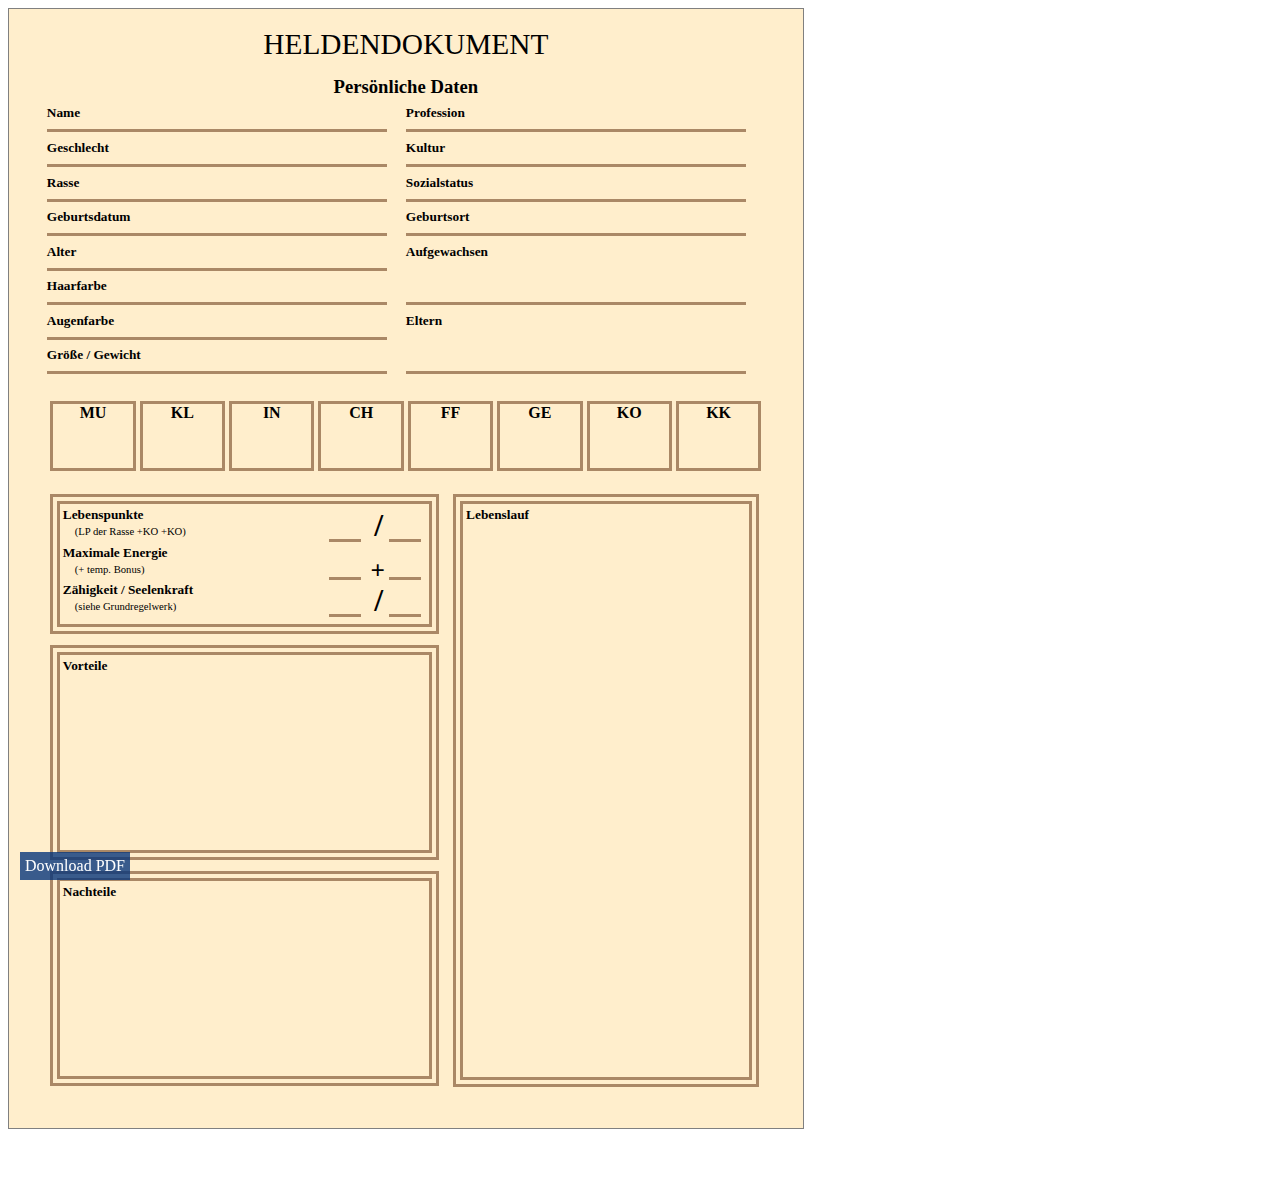
<file: html/index.html>
<!DOCTYPE html>
<html>
<head>
	<title>HTML to PDF</title>
	<meta charset="UTF-8" />
	<link href="css/index.css" rel="stylesheet" />
	<link href="css/seite1.css" rel="stylesheet" />
	<link href="css/grundattribute.css" rel="stylesheet" />
	<link href="css/restliches_layout.css" rel="stylesheet" />

	<script src="js/jspdf.min.js"></script>
	<script src="js/html2canvas.min.js"></script>
	<script src="js/ready.js"></script>
	<script src="js/html-to-pdf.js"></script>
</head>
<body>
	<!-- 
	content of this area will be the content of your PDF file 
	-->
	<div id="HTMLtoPDF">

		<h2 class="title">HELDENDOKUMENT</h2>

		<div class="personal_data">
			<div class="category">Persönliche Daten</div>
			<div class="links">
				<div class="feld">Name</div>
				<div class="feld">Geschlecht</div>
				<div class="feld">Rasse</div>
				<div class="feld">Geburtsdatum</div>
				<div class="feld">Alter</div>
				<div class="feld">Haarfarbe</div>
				<div class="feld">Augenfarbe</div>
				<div class="feld">Größe / Gewicht</div>
			</div>
			<div class="rechts">
				<div class="feld">Profession</div>
				<div class="feld">Kultur</div>
				<div class="feld">Sozialstatus</div>
				<div class="feld">Geburtsort</div>
				<div class="feld-ohne-rahmen">Aufgewachsen</div>
				<div class="feld"></div>
				<div class="feld-ohne-rahmen">Eltern</div>
				<div class="feld"></div>
			</div>
		</div>
		
		<div class="grundattribute margin-top">
			<div class="attribut-feld">MU</div>
			<div class="attribut-feld">KL</div>
			<div class="attribut-feld">IN</div>
			<div class="attribut-feld">CH</div>
			<div class="attribut-feld">FF</div>
			<div class="attribut-feld">GE</div>
			<div class="attribut-feld">KO</div>
			<div class="attribut-feld">KK</div>
		</div>
		
		<div class="restliches-layout margin-top">
			<div class="rechts">
				<div class="werte">
					<div class="lebenspunkte">
						Lebenspunkte 
						<span class="field"></span>
						<span class="slash">/</span>
						<span class="field-max"></span><br />
						<span class="berechnung">(LP der Rasse +KO +KO)</span>
					</div>
					<div class="mana">
						Maximale Energie 
						<span class="field"></span>
						<span class="plus">+</span>
						<span class="field-max"></span><br />
						<span class="berechnung">(+ temp. Bonus)</span>
					</div>
					<div class="ausweichen">
						Zähigkeit / Seelenkraft
						<span class="field"></span>
						<span class="slash">/</span>
						<span class="field-max"></span><br />
						<span class="berechnung">(siehe Grundregelwerk)</span>
					</div>
				</div>
				<div class="vorteile">Vorteile</div>
				<div class="nachteile">Nachteile</div>
			</div>
			<div class="links">
				<div class="lebenslauf">Lebenslauf</div>
			</div>
		</div>

	</div>

	<!-- here we call the function that makes PDF -->
	<a href="#" class="save-button" onclick="generatePDF('seite1')">Download PDF</a>
</body>
</html>
</file>
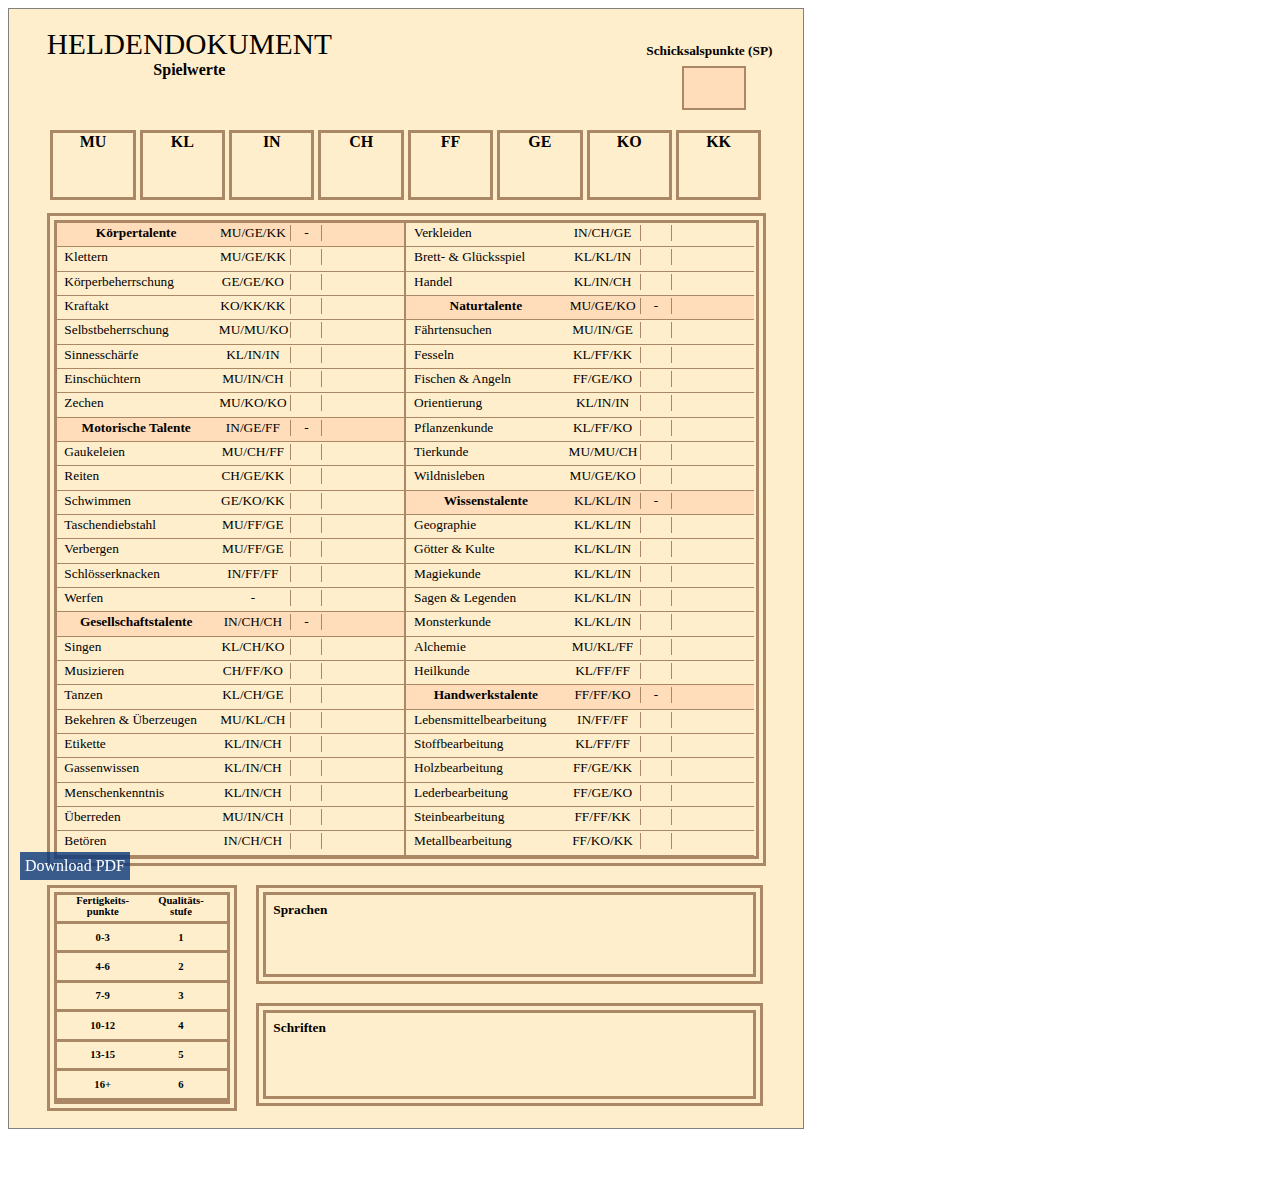
<file: html/seite2.html>
<!DOCTYPE html>
<html>
<head>
	<title>HTML to PDF</title>
	<meta charset="UTF-8" />
	<link href="css/index.css" rel="stylesheet" />
	<link href="css/seite2.css" rel="stylesheet" />
	<link href="css/talente.css" rel="stylesheet" />
	<link href="css/qualitaetsstufen.css" rel="stylesheet" />
	<link href="css/grundattribute.css" rel="stylesheet" />

	<script src="js/jspdf.min.js"></script>
	<script src="js/html2canvas.min.js"></script>
	<script src="js/ready.js"></script>
	<script src="js/html-to-pdf.js"></script>
</head>
<body>
	<!-- 
	content of this area will be the content of your PDF file 
	-->
	<div id="HTMLtoPDF">
	
		<div class="col-1">
			<div class="title-box">
				<h2 class="title">HELDENDOKUMENT</h2>
				<h3 class="subtitle">Spielwerte</h3>
			</div>
			<div class="behinderung">
				<span class="label">Schicksalspunkte&nbsp;(SP)</span>
			</div>
		</div>
		
		<div class="grundattribute">
			<div class="attribut-feld">MU</div>
			<div class="attribut-feld">KL</div>
			<div class="attribut-feld">IN</div>
			<div class="attribut-feld">CH</div>
			<div class="attribut-feld">FF</div>
			<div class="attribut-feld">GE</div>
			<div class="attribut-feld">KO</div>
			<div class="attribut-feld">KK</div>
		</div>
		
		<div class="talente-box margin-top-seite2">
			<div class="left">
				<div class="talent-item dark">
					<div class="talent-item-category">Körpertalente</div>
					<div class="talent-item-tw">MU/GE/KK</div>
					<div class="talent-item-sf-visible">-</div>
					<div class="talent-item-wert"></div>
				</div>
				<div class="talent-item">
					<div class="talent-item-name">Klettern</div>
					<div class="talent-item-tw">MU/GE/KK</div>
					<div class="talent-item-sf">-</div>
					<div class="talent-item-wert"></div>
				</div>
				<div class="talent-item">
					<div class="talent-item-name">Körperbeherrschung</div>
					<div class="talent-item-tw">GE/GE/KO</div>
					<div class="talent-item-sf">-</div>
					<div class="talent-item-wert"></div>
				</div>
				<div class="talent-item">
					<div class="talent-item-name">Kraftakt</div>
					<div class="talent-item-tw">KO/KK/KK</div>
					<div class="talent-item-sf">-</div>
					<div class="talent-item-wert"></div>
				</div>
				<div class="talent-item">
					<div class="talent-item-name">Selbstbeherrschung</div>
					<div class="talent-item-tw">MU/MU/KO</div>
					<div class="talent-item-sf">-</div>
					<div class="talent-item-wert"></div>
				</div>
				<div class="talent-item">
					<div class="talent-item-name">Sinnesschärfe</div>
					<div class="talent-item-tw">KL/IN/IN</div>
					<div class="talent-item-sf">-</div>
					<div class="talent-item-wert"></div>
				</div>
				<div class="talent-item">
					<div class="talent-item-name">Einschüchtern</div>
					<div class="talent-item-tw">MU/IN/CH</div>
					<div class="talent-item-sf">-</div>
					<div class="talent-item-wert"></div>
				</div>
				<div class="talent-item">
					<div class="talent-item-name">Zechen</div>
					<div class="talent-item-tw">MU/KO/KO</div>
					<div class="talent-item-sf">-</div>
					<div class="talent-item-wert"></div>
				</div>
				 
				
				<div class="talent-item dark">
					<div class="talent-item-category">Motorische Talente</div>
					<div class="talent-item-tw">IN/GE/FF</div>
					<div class="talent-item-sf-visible">-</div>
					<div class="talent-item-wert"></div>
				</div>
				<div class="talent-item">
					<div class="talent-item-name">Gaukeleien</div>
					<div class="talent-item-tw">MU/CH/FF</div>
					<div class="talent-item-sf">-</div>
					<div class="talent-item-wert"></div>
				</div>
				<div class="talent-item">
					<div class="talent-item-name">Reiten</div>
					<div class="talent-item-tw">CH/GE/KK</div>
					<div class="talent-item-sf">-</div>
					<div class="talent-item-wert"></div>
				</div>
				<div class="talent-item">
					<div class="talent-item-name">Schwimmen</div>
					<div class="talent-item-tw">GE/KO/KK</div>
					<div class="talent-item-sf">-</div>
					<div class="talent-item-wert"></div>
				</div>
				<div class="talent-item">
					<div class="talent-item-name">Taschendiebstahl</div>
					<div class="talent-item-tw">MU/FF/GE</div>
					<div class="talent-item-sf">-</div>
					<div class="talent-item-wert"></div>
				</div>
				<div class="talent-item">
					<div class="talent-item-name">Verbergen</div>
					<div class="talent-item-tw">MU/FF/GE</div>
					<div class="talent-item-sf">-</div>
					<div class="talent-item-wert"></div>
				</div>
				<div class="talent-item">
					<div class="talent-item-name">Schlösserknacken</div>
					<div class="talent-item-tw">IN/FF/FF</div>
					<div class="talent-item-sf">-</div>
					<div class="talent-item-wert"></div>
				</div>
				<div class="talent-item">
					<div class="talent-item-name">Werfen</div>
					<div class="talent-item-tw">-</div>
					<div class="talent-item-sf">-</div>
					<div class="talent-item-wert"></div>
				</div>
				
				<div class="talent-item dark">
					<div class="talent-item-category">Gesellschaftstalente</div>
					<div class="talent-item-tw">IN/CH/CH</div>
					<div class="talent-item-sf-visible">-</div>
					<div class="talent-item-wert"></div>
				</div>
				<div class="talent-item">
					<div class="talent-item-name">Singen</div>
					<div class="talent-item-tw">KL/CH/KO</div>
					<div class="talent-item-sf">-</div>
					<div class="talent-item-wert"></div>
				</div>
				<div class="talent-item">
					<div class="talent-item-name">Musizieren</div>
					<div class="talent-item-tw">CH/FF/KO</div>
					<div class="talent-item-sf">-</div>
					<div class="talent-item-wert"></div>
				</div>
				<div class="talent-item">
					<div class="talent-item-name">Tanzen</div>
					<div class="talent-item-tw">KL/CH/GE</div>
					<div class="talent-item-sf">-</div>
					<div class="talent-item-wert"></div>
				</div>
				<div class="talent-item">
					<div class="talent-item-name">Bekehren & Überzeugen</div>
					<div class="talent-item-tw"> MU/KL/CH</div>
					<div class="talent-item-sf">-</div>
					<div class="talent-item-wert"></div>
				</div>
				<div class="talent-item">
					<div class="talent-item-name">Etikette</div>
					<div class="talent-item-tw">KL/IN/CH</div>
					<div class="talent-item-sf">-</div>
					<div class="talent-item-wert"></div>
				</div>
				<div class="talent-item">
					<div class="talent-item-name">Gassenwissen</div>
					<div class="talent-item-tw">KL/IN/CH</div>
					<div class="talent-item-sf">-</div>
					<div class="talent-item-wert"></div>
				</div>
				<div class="talent-item">
					<div class="talent-item-name">Menschenkenntnis</div>
					<div class="talent-item-tw"> KL/IN/CH</div>
					<div class="talent-item-sf">-</div>
					<div class="talent-item-wert"></div>
				</div>
				<div class="talent-item">
					<div class="talent-item-name">Überreden</div>
					<div class="talent-item-tw">MU/IN/CH</div>
					<div class="talent-item-sf">-</div>
					<div class="talent-item-wert"></div>
				</div>
				<div class="talent-item">
					<div class="talent-item-name">Betören</div>
					<div class="talent-item-tw">IN/CH/CH</div>
					<div class="talent-item-sf">-</div>
					<div class="talent-item-wert"></div>
				</div>
			</div>
			
			<div class="right">
				<div class="talent-item">
					<div class="talent-item-name">Verkleiden</div>
					<div class="talent-item-tw">IN/CH/GE</div>
					<div class="talent-item-sf">-</div>
					<div class="talent-item-wert"></div>
				</div>
				<div class="talent-item">
					<div class="talent-item-name">Brett- & Glücksspiel</div>
					<div class="talent-item-tw">KL/KL/IN</div>
					<div class="talent-item-sf">-</div>
					<div class="talent-item-wert"></div>
				</div>
				<div class="talent-item">
					<div class="talent-item-name">Handel</div>
					<div class="talent-item-tw">KL/IN/CH</div>
					<div class="talent-item-sf">-</div>
					<div class="talent-item-wert"></div>
				</div>
			
				<div class="talent-item dark">
					<div class="talent-item-category">Naturtalente</div>
					<div class="talent-item-tw">MU/GE/KO</div>
					<div class="talent-item-sf-visible">-</div>
					<div class="talent-item-wert"></div>
				</div>
				<div class="talent-item">
					<div class="talent-item-name">Fährtensuchen</div>
					<div class="talent-item-tw">MU/IN/GE</div>
					<div class="talent-item-sf">-</div>
					<div class="talent-item-wert"></div>
				</div>
				<div class="talent-item">
					<div class="talent-item-name">Fesseln</div>
					<div class="talent-item-tw">KL/FF/KK</div>
					<div class="talent-item-sf">-</div>
					<div class="talent-item-wert"></div>
				</div>
				<div class="talent-item">
					<div class="talent-item-name">Fischen & Angeln</div>
					<div class="talent-item-tw">FF/GE/KO</div>
					<div class="talent-item-sf">-</div>
					<div class="talent-item-wert"></div>
				</div>
				<div class="talent-item">
					<div class="talent-item-name">Orientierung</div>
					<div class="talent-item-tw">KL/IN/IN</div>
					<div class="talent-item-sf">-</div>
					<div class="talent-item-wert"></div>
				</div>
				<div class="talent-item">
					<div class="talent-item-name">Pflanzenkunde</div>
					<div class="talent-item-tw">KL/FF/KO</div>
					<div class="talent-item-sf">-</div>
					<div class="talent-item-wert"></div>
				</div>
				<div class="talent-item">
					<div class="talent-item-name">Tierkunde</div>
					<div class="talent-item-tw">MU/MU/CH</div>
					<div class="talent-item-sf">-</div>
					<div class="talent-item-wert"></div>
				</div>
				<div class="talent-item">
					<div class="talent-item-name">Wildnisleben</div>
					<div class="talent-item-tw">MU/GE/KO</div>
					<div class="talent-item-sf">-</div>
					<div class="talent-item-wert"></div>
				</div>
				
				<div class="talent-item dark">
					<div class="talent-item-category">Wissenstalente</div>
					<div class="talent-item-tw">KL/KL/IN</div>
					<div class="talent-item-sf-visible">-</div>
					<div class="talent-item-wert"></div>
				</div>
				<div class="talent-item">
					<div class="talent-item-name">Geographie</div>
					<div class="talent-item-tw">KL/KL/IN</div>
					<div class="talent-item-sf">-</div>
					<div class="talent-item-wert"></div>
				</div>
				<div class="talent-item">
					<div class="talent-item-name">Götter & Kulte</div>
					<div class="talent-item-tw">KL/KL/IN</div>
					<div class="talent-item-sf">-</div>
					<div class="talent-item-wert"></div>
				</div>
				<div class="talent-item">
					<div class="talent-item-name">Magiekunde</div>
					<div class="talent-item-tw">KL/KL/IN</div>
					<div class="talent-item-sf">-</div>
					<div class="talent-item-wert"></div>
				</div>
				<div class="talent-item">
					<div class="talent-item-name">Sagen & Legenden</div>
					<div class="talent-item-tw">KL/KL/IN</div>
					<div class="talent-item-sf">-</div>
					<div class="talent-item-wert"></div>
				</div>
				<div class="talent-item">
					<div class="talent-item-name">Monsterkunde</div>
					<div class="talent-item-tw">KL/KL/IN</div>
					<div class="talent-item-sf">-</div>
					<div class="talent-item-wert"></div>
				</div>
				<div class="talent-item">
					<div class="talent-item-name">Alchemie</div>
					<div class="talent-item-tw">MU/KL/FF</div>
					<div class="talent-item-sf">-</div>
					<div class="talent-item-wert"></div>
				</div>
				<div class="talent-item">
					<div class="talent-item-name">Heilkunde</div>
					<div class="talent-item-tw">KL/FF/FF</div>
					<div class="talent-item-sf">-</div>
					<div class="talent-item-wert"></div>
				</div>
				
				<div class="talent-item dark">
					<div class="talent-item-category">Handwerkstalente</div>
					<div class="talent-item-tw">FF/FF/KO</div>
					<div class="talent-item-sf-visible">-</div>
					<div class="talent-item-wert"></div>
				</div>
				<div class="talent-item">
					<div class="talent-item-name">Lebensmittelbearbeitung</div>
					<div class="talent-item-tw">IN/FF/FF</div>
					<div class="talent-item-sf">-</div>
					<div class="talent-item-wert"></div>
				</div>
				<div class="talent-item">
					<div class="talent-item-name">Stoffbearbeitung</div>
					<div class="talent-item-tw">KL/FF/FF</div>
					<div class="talent-item-sf">-</div>
					<div class="talent-item-wert"></div>
				</div>
				<div class="talent-item">
					<div class="talent-item-name">Holzbearbeitung</div>
					<div class="talent-item-tw">FF/GE/KK</div>
					<div class="talent-item-sf">-</div>
					<div class="talent-item-wert"></div>
				</div>
				<div class="talent-item">
					<div class="talent-item-name">Lederbearbeitung</div>
					<div class="talent-item-tw">FF/GE/KO</div>
					<div class="talent-item-sf">-</div>
					<div class="talent-item-wert"></div>
				</div>
				<div class="talent-item">
					<div class="talent-item-name">Steinbearbeitung</div>
					<div class="talent-item-tw">FF/FF/KK</div>
					<div class="talent-item-sf">-</div>
					<div class="talent-item-wert"></div>
				</div>
				<div class="talent-item">
					<div class="talent-item-name">Metallbearbeitung</div>
					<div class="talent-item-tw">FF/KO/KK</div>
					<div class="talent-item-sf">-</div>
					<div class="talent-item-wert"></div>
				</div>
			</div>
		</div>
		
		<div class="qualitaetsstufen margin-top-seite2 fancy-border">
			<div class="header">
				<div class="col-1">Fertigkeits-<br/>punkte</div>
				<div class="col-2">Qualitäts-<br/>stufe</div>
			</div>
			<div class="row">
				<div class="col-1">0-3</div>
				<div class="col-2">1</div>
			</div>
			<div class="row">
				<div class="col-1">4-6</div>
				<div class="col-2">2</div>
			</div>
			<div class="row">
				<div class="col-1">7-9</div>
				<div class="col-2">3</div>
			</div>
			<div class="row">
				<div class="col-1">10-12</div>
				<div class="col-2">4</div>
			</div>
			<div class="row">
				<div class="col-1">13-15</div>
				<div class="col-2">5</div>
			</div>
			<div class="row">
				<div class="col-1">16+</div>
				<div class="col-2">6</div>
			</div>
		</div>
		
		<div class="sprachen margin-top-seite2 fancy-border">Sprachen</div>
		<div class="schriften margin-top-seite2 fancy-border">Schriften</div>

	</div> <!-- /HTMLtoPDF -->

	<!-- here we call the function that makes PDF -->
	<a href="#" class="save-button" onclick="generatePDF('seite2')">Download PDF</a>
</body>
</html>
</file>
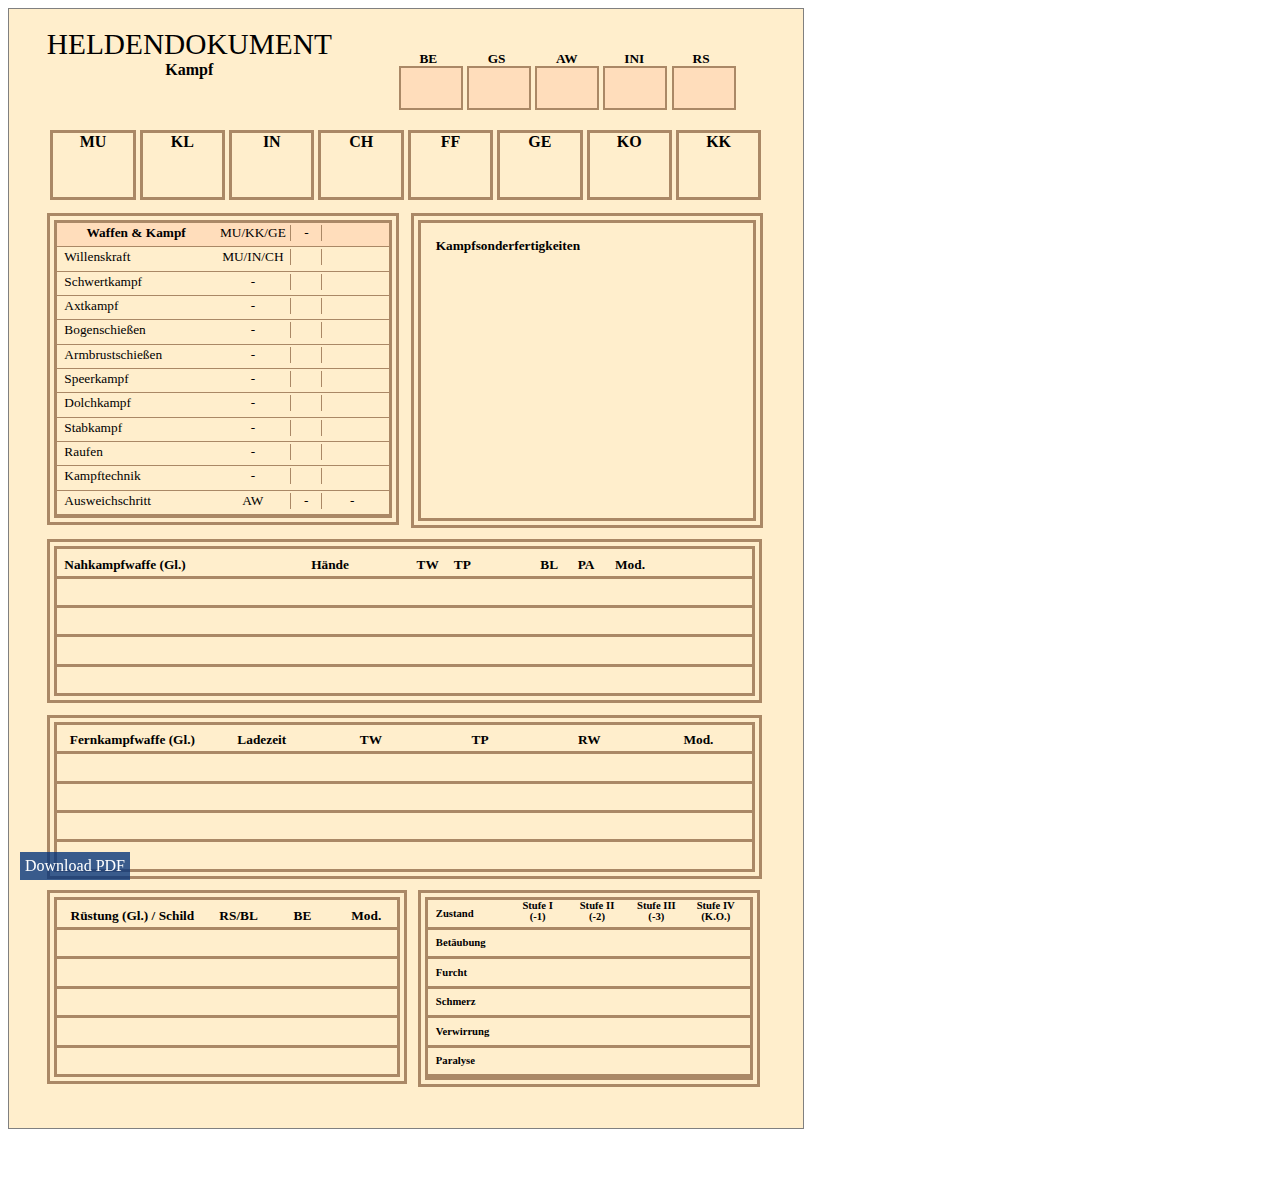
<file: html/seite3.html>
<!DOCTYPE html>
<html>
<head>
	<title>HTML to PDF</title>
	<meta charset="UTF-8" />
	<link href="css/index.css" rel="stylesheet" />
	<link href="css/seite3.css" rel="stylesheet" />
	<link href="css/talente.css" rel="stylesheet" />
	<link href="css/tabelle.css" rel="stylesheet" />
	<link href="css/nahkampfwaffen.css" rel="stylesheet" />
	<link href="css/fernkampfwaffen.css" rel="stylesheet" />
	<link href="css/ruestungen.css" rel="stylesheet" />
	<link href="css/grundattribute.css" rel="stylesheet" />

	<script src="js/jspdf.min.js"></script>
	<script src="js/html2canvas.min.js"></script>
	<script src="js/ready.js"></script>
	<script src="js/html-to-pdf.js"></script>
</head>
<body>
	<!-- 
	content of this area will be the content of your PDF file 
	-->
	<div id="HTMLtoPDF">
	
		<div class="col-1">
			<div class="title-box">
				<h2 class="title">HELDENDOKUMENT</h2>
				<h3 class="subtitle">Kampf</h3>
			</div>
			<div class="schicksalspunkte">
				<span class="label">BE</span>
			</div>
			<div class="geschwindigkeit">
				<span class="label">GS</span>
			</div>
			<div class="ausweichen">
				<span class="label">AW</span>
			</div>
			<div class="ini">
				<span class="label">INI</span>
			</div>
			<div class="rs">
				<span class="label">RS</span>
			</div>
		</div>
		
		<div class="grundattribute">
			<div class="attribut-feld">MU</div>
			<div class="attribut-feld">KL</div>
			<div class="attribut-feld">IN</div>
			<div class="attribut-feld">CH</div>
			<div class="attribut-feld">FF</div>
			<div class="attribut-feld">GE</div>
			<div class="attribut-feld">KO</div>
			<div class="attribut-feld">KK</div>
		</div>
		
		<div class="row1-seite3 margin-top-big">
			<div class="col-1 fancy-border">
				<div class="talent-item dark">
					<div class="talent-item-category">Waffen & Kampf</div>
					<div class="talent-item-tw">MU/KK/GE</div>
					<div class="talent-item-sf-visible">-</div>
					<div class="talent-item-wert"></div>
				</div>
				<div class="talent-item">
					<div class="talent-item-name">Willenskraft</div>
					<div class="talent-item-tw">MU/IN/CH</div>
					<div class="talent-item-sf">-</div>
					<div class="talent-item-wert"></div>
				</div>
				<div class="talent-item">
					<div class="talent-item-name">Schwertkampf</div>
					<div class="talent-item-tw">-</div>
					<div class="talent-item-sf">-</div>
					<div class="talent-item-wert"></div>
				</div>
				<div class="talent-item">
					<div class="talent-item-name">Axtkampf</div>
					<div class="talent-item-tw">-</div>
					<div class="talent-item-sf">-</div>
					<div class="talent-item-wert"></div>
				</div>
				<div class="talent-item">
					<div class="talent-item-name">Bogenschießen</div>
					<div class="talent-item-tw">-</div>
					<div class="talent-item-sf">-</div>
					<div class="talent-item-wert"></div>
				</div>
				<div class="talent-item">
					<div class="talent-item-name">Armbrustschießen</div>
					<div class="talent-item-tw">-</div>
					<div class="talent-item-sf">-</div>
					<div class="talent-item-wert"></div>
				</div>
				<div class="talent-item">
					<div class="talent-item-name">Speerkampf</div>
					<div class="talent-item-tw">-</div>
					<div class="talent-item-sf">-</div>
					<div class="talent-item-wert"></div>
				</div>
				<div class="talent-item">
					<div class="talent-item-name">Dolchkampf</div>
					<div class="talent-item-tw">-</div>
					<div class="talent-item-sf">-</div>
					<div class="talent-item-wert"></div>
				</div>
				<div class="talent-item">
					<div class="talent-item-name">Stabkampf</div>
					<div class="talent-item-tw">-</div>
					<div class="talent-item-sf">-</div>
					<div class="talent-item-wert"></div>
				</div>
				<div class="talent-item">
					<div class="talent-item-name">Raufen</div>
					<div class="talent-item-tw">-</div>
					<div class="talent-item-sf">-</div>
					<div class="talent-item-wert"></div>
				</div>
				<div class="talent-item">
					<div class="talent-item-name">Kampftechnik</div>
					<div class="talent-item-tw">-</div>
					<div class="talent-item-sf">-</div>
					<div class="talent-item-wert"></div>
				</div>
				<div class="talent-item">
					<div class="talent-item-name">Ausweichschritt</div>
					<div class="talent-item-tw">AW</div>
					<div class="talent-item-sf-visible">-</div>
					<div class="talent-item-wert">-</div>
				</div>
			</div>
			<div class="col-2 fancy-border">Kampfsonderfertigkeiten</div>
		</div>
		
		<div class="nahkampfwaffen margin-top-seite3 fancy-border">
			<div class="header">
				<div class="col-1">Nahkampfwaffe (Gl.)</div>
				<div class="col-2">Hände</div>
				<div class="col-3">TW</div>
				<div class="col-4">TP</div>
				<div class="col-5">BL</div>
				<div class="col-6">PA</div>
				<div class="col-7">Mod.</div>
			</div>
			<div class="row">
				<div class="col-1"></div>
				<div class="col-2"></div>
				<div class="col-3"></div>
				<div class="col-4"></div>
				<div class="col-5"></div>
				<div class="col-6"></div>
				<div class="col-7"></div>
			</div>
			<div class="row">
				<div class="col-1"></div>
				<div class="col-2"></div>
				<div class="col-3"></div>
				<div class="col-4"></div>
				<div class="col-5"></div>
				<div class="col-6"></div>
				<div class="col-7"></div>
			</div>
			<div class="row">
				<div class="col-1"></div>
				<div class="col-2"></div>
				<div class="col-3"></div>
				<div class="col-4"></div>
				<div class="col-5"></div>
				<div class="col-6"></div>
				<div class="col-7"></div>
			</div>
			<div class="row-last">
				<div class="col-1"></div>
				<div class="col-2"></div>
				<div class="col-3"></div>
				<div class="col-4"></div>
				<div class="col-5"></div>
				<div class="col-6"></div>
				<div class="col-7"></div>
			</div>
		</div>
		
		<div class="fernkampfwaffen margin-top-seite3 fancy-border">
			<div class="header">
				<div class="col-1">Fernkampfwaffe (Gl.)</div>
				<div class="col-2">Ladezeit</div>
				<div class="col-3">TW</div>
				<div class="col-4">TP</div>
				<div class="col-5">RW</div>
				<div class="col-6">Mod.</div>
			</div>
			<div class="row">
				<div class="col-1"></div>
				<div class="col-2"></div>
				<div class="col-3"></div>
				<div class="col-4"></div>
				<div class="col-5"></div>
				<div class="col-6"></div>
			</div>
			<div class="row">
				<div class="col-1"></div>
				<div class="col-2"></div>
				<div class="col-3"></div>
				<div class="col-4"></div>
				<div class="col-5"></div>
				<div class="col-6"></div>
			</div>
			<div class="row">
				<div class="col-1"></div>
				<div class="col-2"></div>
				<div class="col-3"></div>
				<div class="col-4"></div>
			</div>
			<div class="row-last">
				<div class="col-1"></div>
				<div class="col-2"></div>
				<div class="col-3"></div>
				<div class="col-4"></div>
				<div class="col-5"></div>
				<div class="col-6"></div>
			</div>
		</div>
		
		<div class="ruestungen margin-top-seite3 fancy-border">
			<div class="header">
				<div class="col-1">Rüstung (Gl.) / Schild</div>
				<div class="col-2">RS/BL</div>
				<div class="col-3">BE</div>
				<div class="col-4">Mod.</div>
			</div>
			<div class="row">
				<div class="col-1"></div>
				<div class="col-2"></div>
				<div class="col-3"></div>
				<div class="col-4"></div>
			</div>
			<div class="row">
				<div class="col-1"></div>
				<div class="col-2"></div>
				<div class="col-3"></div>
				<div class="col-4"></div>
			</div>
			<div class="row">
				<div class="col-1"></div>
				<div class="col-2"></div>
				<div class="col-3"></div>
				<div class="col-4"></div>
			</div>
			<div class="row">
				<div class="col-1"></div>
				<div class="col-2"></div>
				<div class="col-3"></div>
				<div class="col-4"></div>
			</div>
			<div class="row-last">
				<div class="col-1"></div>
				<div class="col-2"></div>
				<div class="col-3"></div>
				<div class="col-4"></div>
			</div>
		</div>
		
		<div class="zustand margin-top-seite3 fancy-border">
			<div class="header">
				<div class="col-1">Zustand</div>
				<div class="col-2">Stufe I <br/>(-1)</div>
				<div class="col-3">Stufe II <br/>(-2)</div>
				<div class="col-4">Stufe III <br/>(-3)</div>
				<div class="col-5">Stufe IV <br/>(K.O.)</div>
			</div>
			<div class="row">
				<div class="col-1">Betäubung</div>
				<div class="col-2"></div>
				<div class="col-3"></div>
				<div class="col-4"></div>
				<div class="col-5"></div>
			</div>
			<div class="row">
				<div class="col-1">Furcht</div>
				<div class="col-2"></div>
				<div class="col-3"></div>
				<div class="col-4"></div>
				<div class="col-5"></div>
			</div>
			<div class="row">
				<div class="col-1">Schmerz</div>
				<div class="col-2"></div>
				<div class="col-3"></div>
				<div class="col-4"></div>
				<div class="col-5"></div>
			</div>
			<div class="row">
				<div class="col-1">Verwirrung</div>
				<div class="col-2"></div>
				<div class="col-3"></div>
				<div class="col-4"></div>
				<div class="col-5"></div>
			</div>
			<div class="row">
				<div class="col-1">Paralyse</div>
				<div class="col-2"></div>
				<div class="col-3"></div>
				<div class="col-4"></div>
				<div class="col-5"></div>
			</div>
		</div>
		
	</div> <!-- /HTMLtoPDF -->

	<!-- here we call the function that makes PDF -->
	<a href="#" class="save-button" onclick="generatePDF('seite3')">Download PDF</a>
</body>
</html>
</file>
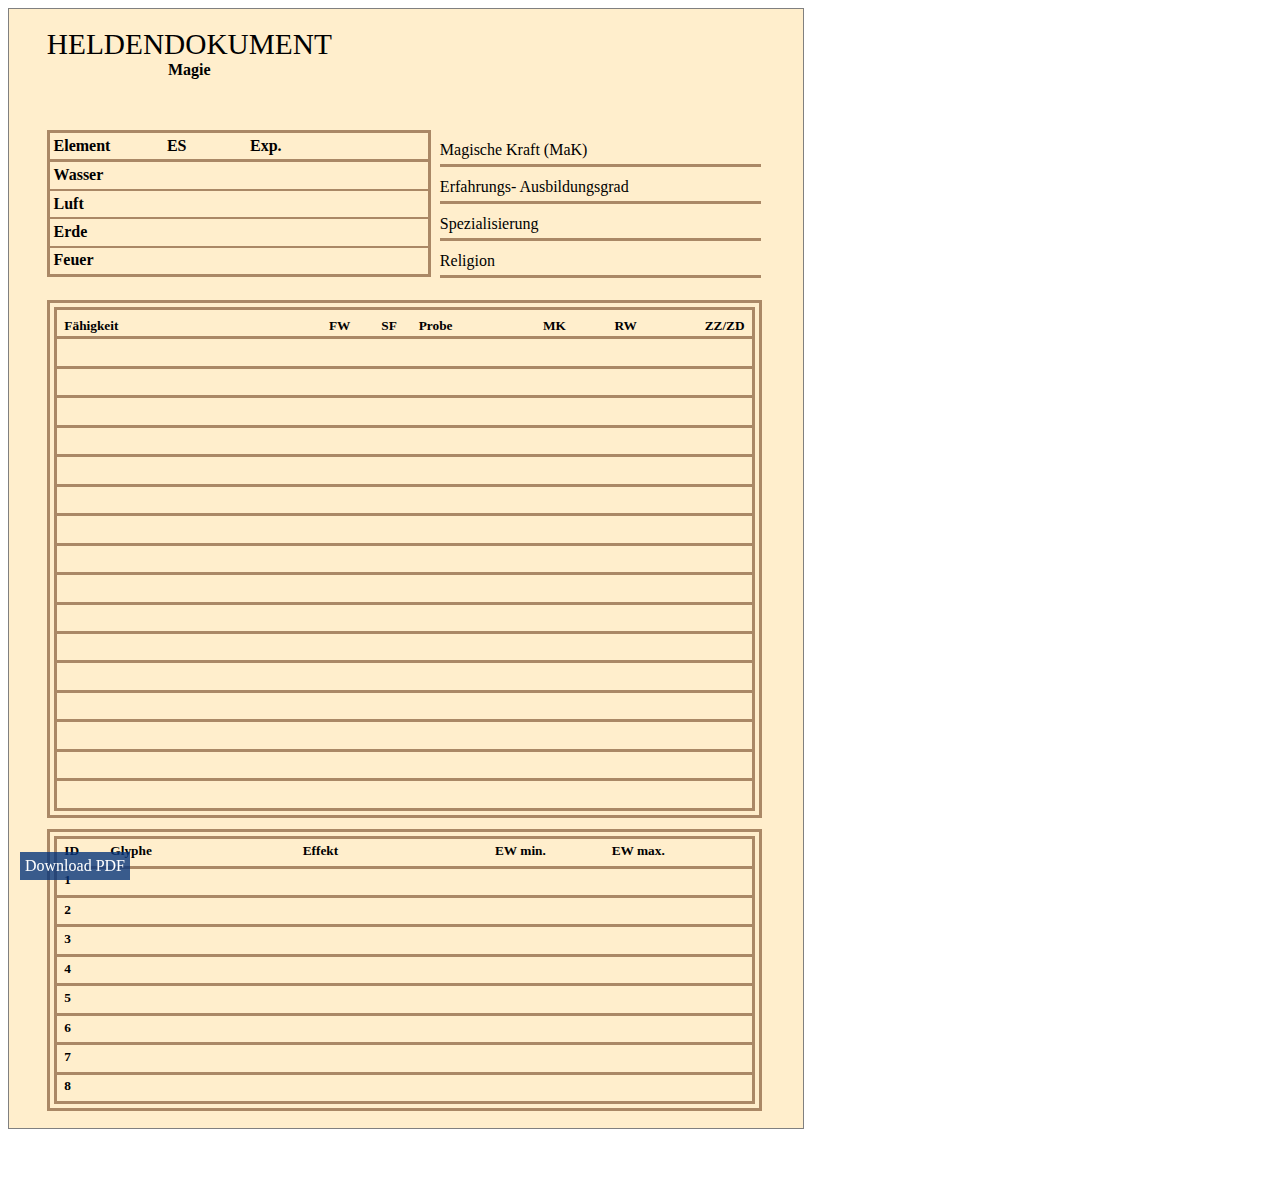
<file: html/seite4.html>
<!DOCTYPE html>
<html>
<head>
	<title>HTML to PDF</title>
	<meta charset="UTF-8" />
	<link href="css/index.css" rel="stylesheet" />
	<link href="css/seite4.css" rel="stylesheet" />
	<link href="css/liste.css" rel="stylesheet" />
	<link href="css/glyphen.css" rel="stylesheet" />
	<link href="css/skills.css" rel="stylesheet" />

	<script src="js/jspdf.min.js"></script>
	<script src="js/html2canvas.min.js"></script>
	<script src="js/ready.js"></script>
	<script src="js/html-to-pdf.js"></script>
</head>
<body>
	<!-- 
	content of this area will be the content of your PDF file 
	-->
	<div id="HTMLtoPDF">
	
		<div class="col-1">
			<div class="title-box margin-right">
				<h2 class="title">HELDENDOKUMENT</h2>
				<h3 class="subtitle">Magie</h3>
			</div>
		</div> <!-- /col-1 -->

		<div class="infos">
			<div class="tabelle fancy-border">
				<div class="header">
					<div class="col-1">Element</div>
					<div class="col-2">ES</div>
					<div class="col-3">Exp.</div>
					<div class="col-4"></div>
				</div>
				<div class="row">
					<div class="col-1">Wasser</div>
					<div class="col-2"></div>
					<div class="col-3"></div>
					<div class="col-4"></div>
				</div>
				<div class="row">
					<div class="col-1">Luft</div>
					<div class="col-2"></div>
					<div class="col-3"></div>
					<div class="col-4"></div>
				</div>
				<div class="row">
					<div class="col-1">Erde</div>
					<div class="col-2"></div>
					<div class="col-3"></div>
					<div class="col-4"></div>
				</div>
				<div class="row-last">
					<div class="col-1">Feuer</div>
					<div class="col-2"></div>
					<div class="col-3"></div>
					<div class="col-4"></div>
				</div>
			</div>

			<div class="spezialisierungen">
				<div class="feld">Magische Kraft (MaK)</div>
				<div class="feld">Erfahrungs- Ausbildungsgrad</div>
				<div class="feld">Spezialisierung</div>
				<div class="feld">Religion</div>
			</div>
		</div>
		
		<div class="skills fancy-border">
			<div class="header">
				<div class="col-1">Fähigkeit</div>
				<div class="col-2">FW</div>
				<div class="col-3">SF</div>
				<div class="col-4">Probe</div>
				<div class="col-5">MK</div>
				<div class="col-6">RW</div>
				<div class="col-7">ZZ/ZD</div>
			</div>
			<div class="row">
				<div class="col-1"></div>
				<div class="col-2"></div>
				<div class="col-3"></div>
				<div class="col-4"></div>
				<div class="col-5"></div>
				<div class="col-6"></div>
				<div class="col-7"></div>
			</div>
			<div class="row">
				<div class="col-1"></div>
				<div class="col-2"></div>
				<div class="col-3"></div>
				<div class="col-4"></div>
				<div class="col-5"></div>
				<div class="col-6"></div>
				<div class="col-7"></div>
			</div>
			<div class="row">
				<div class="col-1"></div>
				<div class="col-2"></div>
				<div class="col-3"></div>
				<div class="col-4"></div>
				<div class="col-5"></div>
				<div class="col-6"></div>
				<div class="col-7"></div>
			</div>
			<div class="row">
				<div class="col-1"></div>
				<div class="col-2"></div>
				<div class="col-3"></div>
				<div class="col-4"></div>
				<div class="col-5"></div>
				<div class="col-6"></div>
				<div class="col-7"></div>
			</div>
			<div class="row">
				<div class="col-1"></div>
				<div class="col-2"></div>
				<div class="col-3"></div>
				<div class="col-4"></div>
				<div class="col-5"></div>
				<div class="col-6"></div>
				<div class="col-7"></div>
			</div>
			<div class="row">
				<div class="col-1"></div>
				<div class="col-2"></div>
				<div class="col-3"></div>
				<div class="col-4"></div>
				<div class="col-5"></div>
				<div class="col-6"></div>
				<div class="col-7"></div>
			</div>
			<div class="row">
				<div class="col-1"></div>
				<div class="col-2"></div>
				<div class="col-3"></div>
				<div class="col-4"></div>
				<div class="col-5"></div>
				<div class="col-6"></div>
				<div class="col-7"></div>
			</div>
			<div class="row">
				<div class="col-1"></div>
				<div class="col-2"></div>
				<div class="col-3"></div>
				<div class="col-4"></div>
				<div class="col-5"></div>
				<div class="col-6"></div>
				<div class="col-7"></div>
			</div>
			<div class="row">
				<div class="col-1"></div>
				<div class="col-2"></div>
				<div class="col-3"></div>
				<div class="col-4"></div>
				<div class="col-5"></div>
				<div class="col-6"></div>
				<div class="col-7"></div>
			</div>
			<div class="row">
				<div class="col-1"></div>
				<div class="col-2"></div>
				<div class="col-3"></div>
				<div class="col-4"></div>
				<div class="col-5"></div>
				<div class="col-6"></div>
				<div class="col-7"></div>
			</div>
			<div class="row">
				<div class="col-1"></div>
				<div class="col-2"></div>
				<div class="col-3"></div>
				<div class="col-4"></div>
				<div class="col-5"></div>
				<div class="col-6"></div>
				<div class="col-7"></div>
			</div>
			<div class="row">
				<div class="col-1"></div>
				<div class="col-2"></div>
				<div class="col-3"></div>
				<div class="col-4"></div>
				<div class="col-5"></div>
				<div class="col-6"></div>
				<div class="col-7"></div>
			</div>
			<div class="row">
				<div class="col-1"></div>
				<div class="col-2"></div>
				<div class="col-3"></div>
				<div class="col-4"></div>
				<div class="col-5"></div>
				<div class="col-6"></div>
				<div class="col-7"></div>
			</div>
			<div class="row">
				<div class="col-1"></div>
				<div class="col-2"></div>
				<div class="col-3"></div>
				<div class="col-4"></div>
				<div class="col-5"></div>
				<div class="col-6"></div>
				<div class="col-7"></div>
			</div>
			<div class="row">
				<div class="col-1"></div>
				<div class="col-2"></div>
				<div class="col-3"></div>
				<div class="col-4"></div>
				<div class="col-5"></div>
				<div class="col-6"></div>
				<div class="col-7"></div>
			</div>
			<div class="row-last">
				<div class="col-1"></div>
				<div class="col-2"></div>
				<div class="col-3"></div>
				<div class="col-4"></div>
				<div class="col-5"></div>
				<div class="col-6"></div>
				<div class="col-7"></div>
			</div>
		</div>

		<div class="glyphen fancy-border">
			<div class="header">
				<div class="col-1">ID</div>
				<div class="col-2">Glyphe</div>
				<div class="col-3">Effekt</div>
				<div class="col-4">EW min.</div>
				<div class="col-5">EW max.</div>
			</div>
			<div class="row">
				<div class="col-1">1</div>
				<div class="col-2"></div>
				<div class="col-3"></div>
				<div class="col-4"></div>
				<div class="col-5"></div>
			</div>
			<div class="row">
				<div class="col-1">2</div>
				<div class="col-2"></div>
				<div class="col-3"></div>
				<div class="col-4"></div>
				<div class="col-5"></div>
			</div>
			<div class="row">
				<div class="col-1">3</div>
				<div class="col-2"></div>
				<div class="col-3"></div>
				<div class="col-4"></div>
				<div class="col-5"></div>
			</div>
			<div class="row">
				<div class="col-1">4</div>
				<div class="col-2"></div>
				<div class="col-3"></div>
				<div class="col-4"></div>
				<div class="col-5"></div>
			</div>
			<div class="row">
				<div class="col-1">5</div>
				<div class="col-2"></div>
				<div class="col-3"></div>
				<div class="col-4"></div>
				<div class="col-5"></div>
			</div>
			<div class="row">
				<div class="col-1">6</div>
				<div class="col-2"></div>
				<div class="col-3"></div>
				<div class="col-4"></div>
				<div class="col-5"></div>
			</div>
			<div class="row">
				<div class="col-1">7</div>
				<div class="col-2"></div>
				<div class="col-3"></div>
				<div class="col-4"></div>
				<div class="col-5"></div>
			</div>
			<div class="row-last">
				<div class="col-1">8</div>
				<div class="col-2"></div>
				<div class="col-3"></div>
				<div class="col-4"></div>
				<div class="col-5"></div>
			</div>
		</div>
		
	</div> <!-- /HTMLtoPDF -->

	<!-- here we call the function that makes PDF -->
	<a href="#" class="save-button" onclick="generatePDF('seite4')">Download PDF</a>
</body>
</html>
</file>
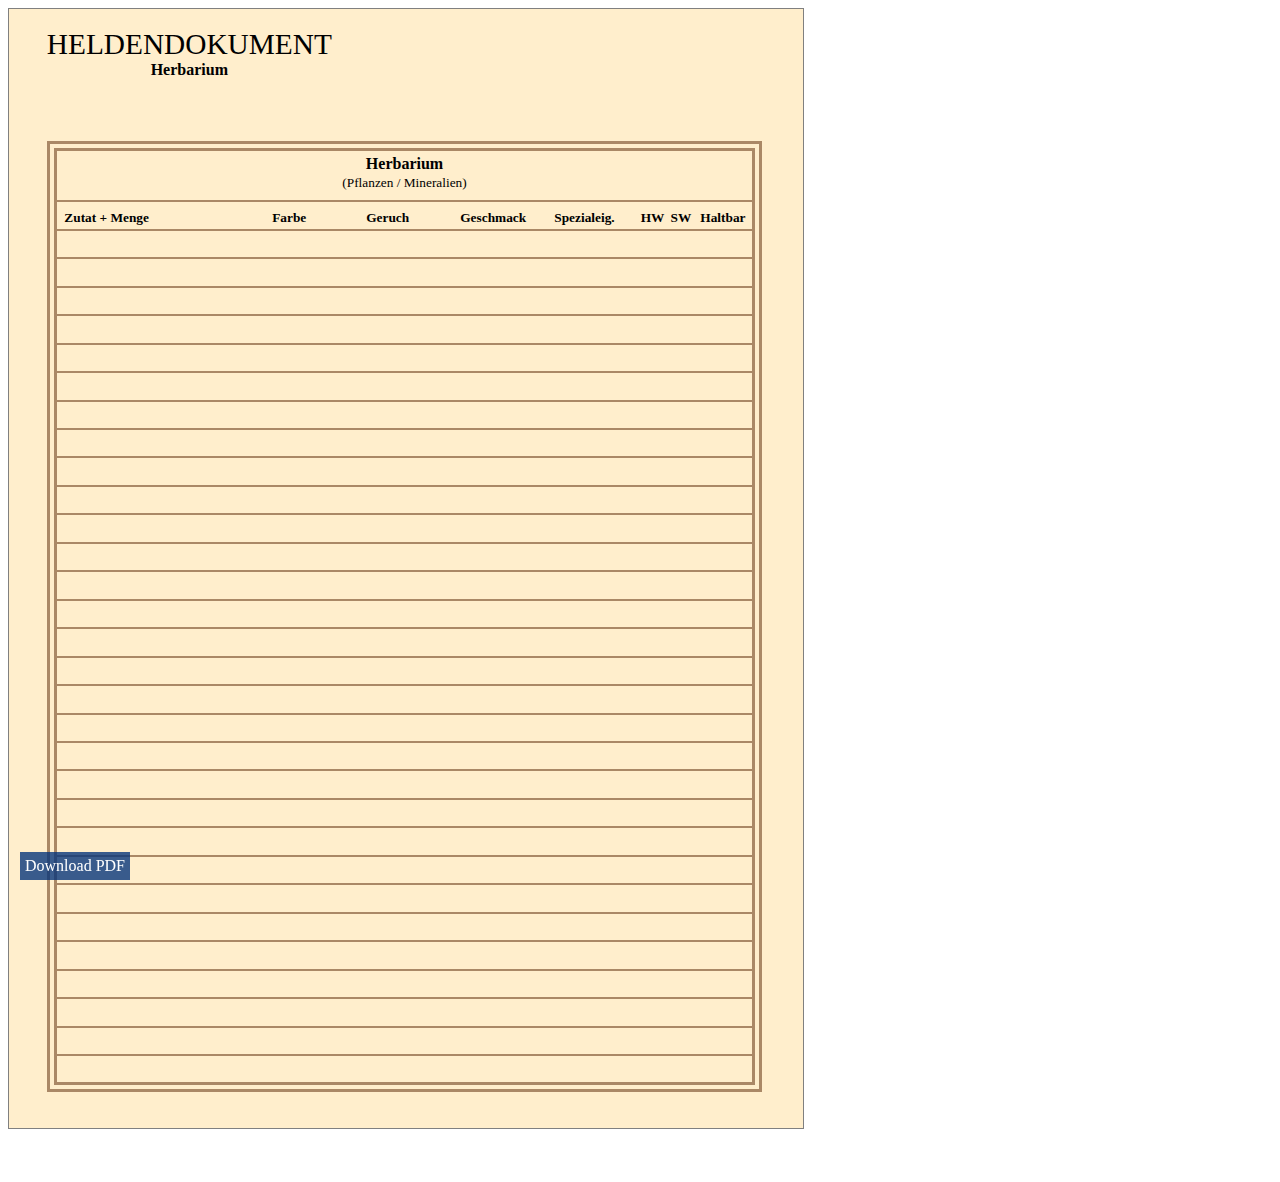
<file: html/seite5.1.html>
<!DOCTYPE html>
<html>
<head>
	<title>HTML to PDF</title>
	<meta charset="UTF-8" />
	<link href="css/index.css" rel="stylesheet" />
  <link href="css/seite5.1.css" rel="stylesheet" />
	<link href="css/liste.css" rel="stylesheet" />
	<link href="css/glyphen.css" rel="stylesheet" />
	<link href="css/skills.css" rel="stylesheet" />

	<script src="js/jspdf.min.js"></script>
	<script src="js/html2canvas.min.js"></script>
	<script src="js/ready.js"></script>
	<script src="js/html-to-pdf.js"></script>
</head>
<body>
	<!-- 
	content of this area will be the content of your PDF file 
	-->
	<div id="HTMLtoPDF">
	
		<div class="col-1">
			<div class="title-box margin-right">
				<h2 class="title">HELDENDOKUMENT</h2>
				<h3 class="subtitle">Herbarium</h3>
			</div>
		</div> <!-- /col-1 -->
		
		<div class="liste herbarium fancy-border">
			<div class="header">
				Herbarium<br/>
				<span class="subheader">(Pflanzen / Mineralien)</span>
      </div>
      <div class="inner-header row">
        <div class="col-1">Zutat + Menge</div>
        <div class="col-2">Farbe</div>
        <div class="col-3">Geruch</div>
        <div class="col-4">Geschmack</div>
        <div class="col-5">Spezialeig.</div>
        <div class="col-6">HW</div>
        <div class="col-7">SW</div>
        <div class="col-8">Haltbar</div>
      </div>
			<div class="row"></div>
			<div class="row"></div>
			<div class="row"></div>
			<div class="row"></div>
			<div class="row"></div>
			<div class="row"></div>
			<div class="row"></div>
			<div class="row"></div>
			<div class="row"></div>
			<div class="row"></div>
			<div class="row"></div>
      <div class="row"></div>
      <div class="row"></div>
			<div class="row"></div>
			<div class="row"></div>
			<div class="row"></div>
			<div class="row"></div>
			<div class="row"></div>
			<div class="row"></div>
			<div class="row"></div>
			<div class="row"></div>
      <div class="row"></div>
      <div class="row"></div>
			<div class="row"></div>
			<div class="row"></div>
			<div class="row"></div>
      <div class="row"></div>
      <div class="row"></div>
			<div class="row"></div>
			<div class="row-last"></div>
    </div>
    
	</div> <!-- /HTMLtoPDF -->

	<!-- here we call the function that makes PDF -->
	<a href="#" class="save-button" onclick="generatePDF('seite6')">Download PDF</a>
</body>
</html>
</file>
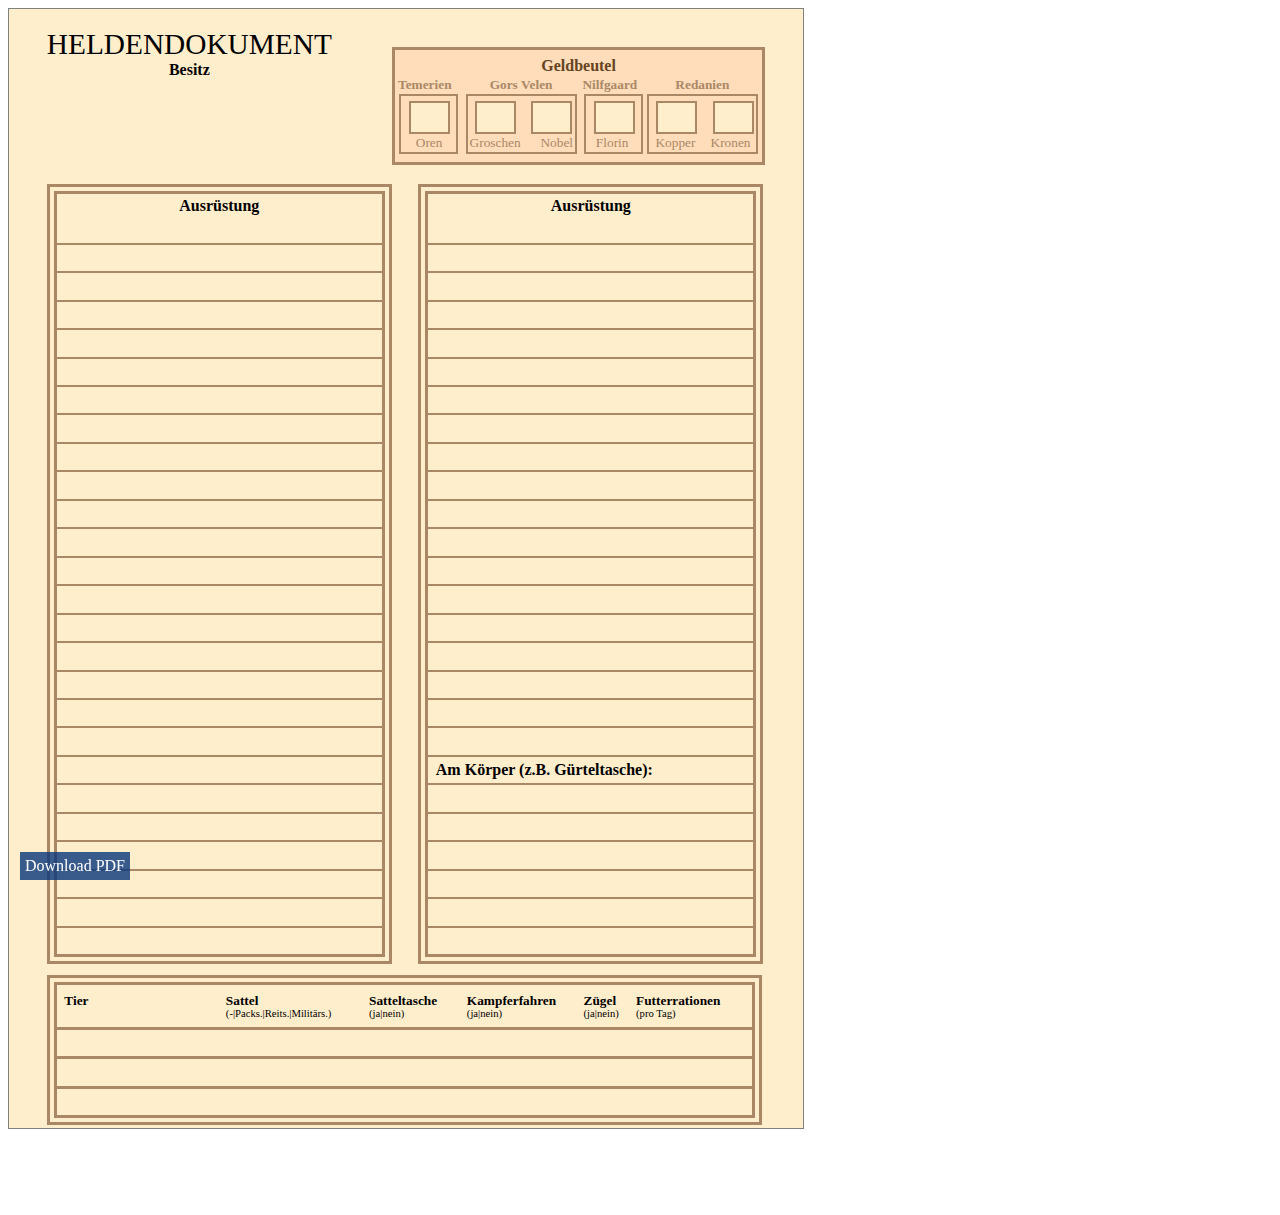
<file: html/seite5.html>
<!DOCTYPE html>
<html>
<head>
	<title>HTML to PDF</title>
	<meta charset="UTF-8" />
	<link href="css/index.css" rel="stylesheet" />
	<link href="css/seite5.css" rel="stylesheet" />
	<link href="css/liste.css" rel="stylesheet" />
	<link href="css/tier.css" rel="stylesheet" />
	<link href="css/geldbeutel.css" rel="stylesheet" />

	<script src="js/jspdf.min.js"></script>
	<script src="js/html2canvas.min.js"></script>
	<script src="js/ready.js"></script>
	<script src="js/html-to-pdf.js"></script>
</head>
<body>
	<!-- 
	content of this area will be the content of your PDF file 
	-->
	<div id="HTMLtoPDF">
	
		<div class="col-1">
			<div class="title-box margin-right">
				<h2 class="title">HELDENDOKUMENT</h2>
				<h3 class="subtitle">Besitz</h3>
			</div>
			<div class="geldbeutel">
				<div class="titel">Geldbeutel</div>
				<div class="waehrung-temerien">
					<span class="ort">Temerien</span>
					<div class="geld">
						<span class="label">Oren</span>
					</div>
				</div>
				
				<div class="waehrung-gors-velen">
					<span class="ort">Gors&nbsp;Velen</span>
					<div class="groschen-block">
						<span class="label">Groschen</span>
					</div>
					<div class="nobel-block">
						<span class="label">Nobel</span>
					</div>
				</div>
				
				<div class="waehrung-nilfgaard">
					<span class="ort">Nilfgaard</span>
					<div class="geld">
						<span class="label">Florin</span>
					</div>
				</div>
				
				<div class="waehrung-redanien">
					<span class="ort">Redanien</span>
					<div class="kopper-block">
						<span class="label">Kopper</span>
					</div>
					<div class="kronen-block">
						<span class="label">Kronen</span>
					</div>
				</div>
			</div> <!-- /geldbeutel -->
		</div> <!-- /col-1 -->
		
		<div class="liste ausruestung-1 fancy-border">
			<div class="header">
				Ausrüstung
				<span class="subheader"></span>
			</div>
			<div class="row"></div>
			<div class="row"></div>
			<div class="row"></div>
			<div class="row"></div>
			<div class="row"></div>
			<div class="row"></div>
			<div class="row"></div>
			<div class="row"></div>
			<div class="row"></div>
			<div class="row"></div>
			<div class="row"></div>
			<div class="row"></div>
			<div class="row"></div>
			<div class="row"></div>
			<div class="row"></div>
			<div class="row"></div>
			<div class="row"></div>
			<div class="row"></div>
			<div class="row"></div>
			<div class="row"></div>
			<div class="row"></div>
			<div class="row"></div>
			<div class="row"></div>
			<div class="row"></div>
			<div class="row-last"></div>
		</div>
		
		<div class="liste ausruestung-2 fancy-border">
			<div class="header">
				Ausrüstung<br />
				<span class="subheader"></span>
			</div>
			<div class="row"></div>
			<div class="row"></div>
			<div class="row"></div>
			<div class="row"></div>
			<div class="row"></div>
			<div class="row"></div>
			<div class="row"></div>
			<div class="row"></div>
			<div class="row"></div>
			<div class="row"></div>
			<div class="row"></div>
			<div class="row"></div>
			<div class="row"></div>
			<div class="row"></div>
			<div class="row"></div>
			<div class="row"></div>
			<div class="row"></div>
			<div class="row"></div>
			<div class="row"><span class="subsection">Am Körper (z.B. Gürteltasche):</span></div>
			<div class="row"></div>
			<div class="row"></div>
			<div class="row"></div>
			<div class="row"></div>
			<div class="row"></div>
			<div class="row-last"></div>
		</div>
		
		<div class="liste tier fancy-border">
			<div class="header">
				<div class="col-1">Tier</div>
				<div class="col-2">Sattel <br/><span class="subheader">(-|Packs.|Reits.|Militärs.)</span></div>
				<div class="col-3">Satteltasche <br/><span class="subheader">(ja|nein)</span></div>
				<div class="col-4">Kampferfahren <br/><span class="subheader">(ja|nein)</span></div>
				<div class="col-5">Zügel <br/><span class="subheader">(ja|nein)</span></div>
				<div class="col-6">Futterrationen <br/><span class="subheader">(pro Tag)</span></div>
			</div>
			<div class="row">
				<div class="col-1"></div>
				<div class="col-2"></div>
				<div class="col-3"></div>
				<div class="col-4"></div>
				<div class="col-5"></div>
				<div class="col-6"></div>
			</div>
			<div class="row">
				<div class="col-1"></div>
				<div class="col-2"></div>
				<div class="col-3"></div>
				<div class="col-4"></div>
				<div class="col-5"></div>
				<div class="col-6"></div>
			</div>
			<div class="row-last">
				<div class="col-1"></div>
				<div class="col-2"></div>
				<div class="col-3"></div>
				<div class="col-4"></div>
				<div class="col-5"></div>
				<div class="col-6"></div>
			</div>
			
		</div>
		
	</div> <!-- /HTMLtoPDF -->

	<!-- here we call the function that makes PDF -->
	<a href="#" class="save-button" onclick="generatePDF('seite5')">Download PDF</a>
</body>
</html>
</file>
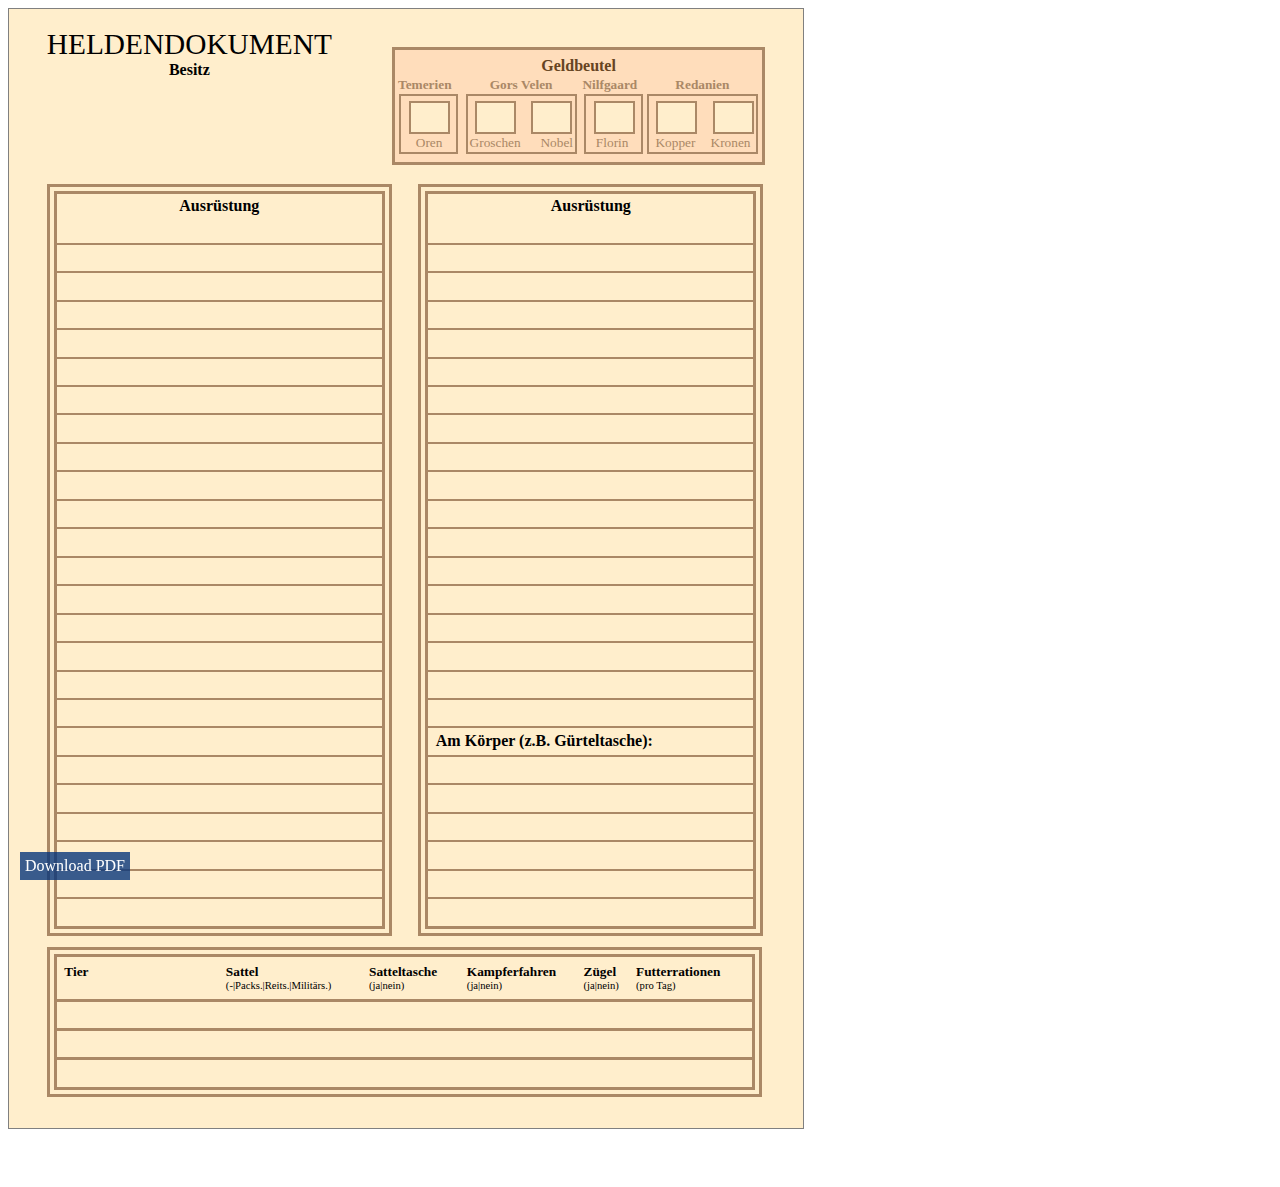
<file: html/seite6.html>
<!DOCTYPE html>
<html>
<head>
	<title>HTML to PDF</title>
	<meta charset="UTF-8" />
	<link href="css/index.css" rel="stylesheet" />
	<link href="css/seite6.css" rel="stylesheet" />
	<link href="css/liste.css" rel="stylesheet" />
	<link href="css/tier.css" rel="stylesheet" />
	<link href="css/geldbeutel.css" rel="stylesheet" />

	<script src="js/jspdf.min.js"></script>
	<script src="js/html2canvas.min.js"></script>
	<script src="js/ready.js"></script>
	<script src="js/html-to-pdf.js"></script>
</head>
<body>
	<!-- 
	content of this area will be the content of your PDF file 
	-->
	<div id="HTMLtoPDF">
	
		<div class="col-1">
			<div class="title-box margin-right">
				<h2 class="title">HELDENDOKUMENT</h2>
				<h3 class="subtitle">Besitz</h3>
			</div>
			<div class="geldbeutel">
				<div class="titel">Geldbeutel</div>
				<div class="waehrung-temerien">
					<span class="ort">Temerien</span>
					<div class="geld">
						<span class="label">Oren</span>
					</div>
				</div>
				
				<div class="waehrung-gors-velen">
					<span class="ort">Gors&nbsp;Velen</span>
					<div class="groschen-block">
						<span class="label">Groschen</span>
					</div>
					<div class="nobel-block">
						<span class="label">Nobel</span>
					</div>
				</div>
				
				<div class="waehrung-nilfgaard">
					<span class="ort">Nilfgaard</span>
					<div class="geld">
						<span class="label">Florin</span>
					</div>
				</div>
				
				<div class="waehrung-redanien">
					<span class="ort">Redanien</span>
					<div class="kopper-block">
						<span class="label">Kopper</span>
					</div>
					<div class="kronen-block">
						<span class="label">Kronen</span>
					</div>
				</div>
			</div> <!-- /geldbeutel -->
		</div> <!-- /col-1 -->
		
		<div class="liste ausruestung-1 fancy-border">
			<div class="header">
				Ausrüstung
				<span class="subheader"></span>
			</div>
			<div class="row"></div>
			<div class="row"></div>
			<div class="row"></div>
			<div class="row"></div>
			<div class="row"></div>
			<div class="row"></div>
			<div class="row"></div>
			<div class="row"></div>
			<div class="row"></div>
			<div class="row"></div>
			<div class="row"></div>
			<div class="row"></div>
			<div class="row"></div>
			<div class="row"></div>
			<div class="row"></div>
			<div class="row"></div>
			<div class="row"></div>
			<div class="row"></div>
			<div class="row"></div>
			<div class="row"></div>
			<div class="row"></div>
			<div class="row"></div>
			<div class="row"></div>
			<div class="row-last"></div>
		</div>
		
		<div class="liste ausruestung-2 fancy-border">
			<div class="header">
				Ausrüstung<br />
				<span class="subheader"></span>
			</div>
			<div class="row"></div>
			<div class="row"></div>
			<div class="row"></div>
			<div class="row"></div>
			<div class="row"></div>
			<div class="row"></div>
			<div class="row"></div>
			<div class="row"></div>
			<div class="row"></div>
			<div class="row"></div>
			<div class="row"></div>
			<div class="row"></div>
			<div class="row"></div>
			<div class="row"></div>
			<div class="row"></div>
			<div class="row"></div>
			<div class="row"></div>
			<div class="row"><span class="subsection">Am Körper (z.B. Gürteltasche):</span></div>
			<div class="row"></div>
			<div class="row"></div>
			<div class="row"></div>
			<div class="row"></div>
			<div class="row"></div>
			<div class="row-last"></div>
		</div>
		
		<div class="liste tier fancy-border">
			<div class="header">
				<div class="col-1">Tier</div>
				<div class="col-2">Sattel <br/><span class="subheader">(-|Packs.|Reits.|Militärs.)</span></div>
				<div class="col-3">Satteltasche <br/><span class="subheader">(ja|nein)</span></div>
				<div class="col-4">Kampferfahren <br/><span class="subheader">(ja|nein)</span></div>
				<div class="col-5">Zügel <br/><span class="subheader">(ja|nein)</span></div>
				<div class="col-6">Futterrationen <br/><span class="subheader">(pro Tag)</span></div>
			</div>
			<div class="row">
				<div class="col-1"></div>
				<div class="col-2"></div>
				<div class="col-3"></div>
				<div class="col-4"></div>
				<div class="col-5"></div>
				<div class="col-6"></div>
			</div>
			<div class="row">
				<div class="col-1"></div>
				<div class="col-2"></div>
				<div class="col-3"></div>
				<div class="col-4"></div>
				<div class="col-5"></div>
				<div class="col-6"></div>
			</div>
			<div class="row-last">
				<div class="col-1"></div>
				<div class="col-2"></div>
				<div class="col-3"></div>
				<div class="col-4"></div>
				<div class="col-5"></div>
				<div class="col-6"></div>
			</div>
			
		</div>
		
	</div> <!-- /HTMLtoPDF -->

	<!-- here we call the function that makes PDF -->
	<a href="#" class="save-button" onclick="generatePDF('seite7')">Download PDF</a>
</body>
</html>
</file>
<file: html/css/index.css>
#HTMLtoPDF {
	border: 1px solid gray;
	width: 190mm;
	height: 286mm;
	padding: 5mm 10mm 5mm 10mm;
	background-color: #ffeecc;
}

#HTMLtoPDF::after {
	content: "";
	display: block;
	height: 90px;
}

h2 {
	font-size: 24pt;
	font-weight: 700;
}

.fancy-border {
	border: 10px double #aa8866;
}

h3 {
	font-size: 14pt;
}

.margin-top {
	margin-top: 7mm;
}

.col-1 {
	display: block;
	width: 190mm;
	height: 27mm;
}

.title-box {
	height: auto;
	text-align: center;
	float: left;
}

.title {
	text-align: left;
	font-size: 22pt;
	font-weight: 200;
	margin: 0;
	padding: 0;
}

.subtitle {
	font-size: 12pt;
	margin: 0;
	padding: 0;
}

.save-button {
	position: fixed;
	bottom: 20px;
	left: 20px;
	background-color: rgba(8, 54, 124, 0.8);
	color: white;
	padding: 5px;
	text-decoration: none;
}
</file>
<file: html/css/seite1.css>
.title {
	text-align: center;
}

.personal_data {
	width: 190mm;
	font-size: 12pt;
	padding-top: 15px;
	height: auto;
}

.personal_data .category {
	text-align: center;
	font-size: 14pt;
	font-weight: 700;
	float: left;
	display: block;
	width: 100%;
	height: auto;
}

.personal_data div {
	width: 90mm;
	display: inline-block;
	font-size: 10pt;
}

.personal_data div.links {
	margin-right: 5mm;
	float: left;
}

.personal_data div.rechts {
}

.personal_data div .feld {
	width: 70mm;
	display: block;
	height: 18pt;
	font-weight: 700;
	text-aling: left;
	border-bottom: 3px solid #aa8866;
	padding-right: 20mm;
	margin-top: 2mm;
}

.personal_data div .feld-ohne-rahmen {
	width: 70mm;
	display: block;
	height: 18pt;
	font-weight: 700;
	text-aling: left;
	padding-right: 20mm;
	margin-top: 2mm;
	border-bottom: 3px solid rgba(0,0,0,0);
}
</file>
<file: html/css/grundattribute.css>
.grundattribute {
	width: 190mm;
	height: 17mm;
	text-align: center;
	font-weight: 700;
}

.attribut-feld {
	width: 21mm;
	height: 100%;
	display: inline-block;
	border: 3px solid #aa8866;
	margin-right: 0 !important;
	text-align: center;
}
</file>
<file: html/css/restliches_layout.css>
.restliches-layout {
	width: 100%;
}

.restliches-layout div {
	font-size: 10pt;
	font-weight: 700;
	text-align: left;
	padding: 3px;
}

.restliches-layout .rechts div, .restliches-layout .links div {
	border: 10px double #aa8866;
}

.restliches-layout .rechts {
	display: inline-block;
	width: 100mm;
	float: left;
}

.restliches-layout .links {
	display: inline-block;
	width: 79mm;
	margin-left: 7mm;
}

.restliches-layout .rechts .werte {
	width: 96mm;
	height: 30mm;
	margin-bottom: 3mm;
}

.restliches-layout .rechts .werte .berechnung {
	font-weight: 200;
	font-size: 8pt;
	padding-left: 12px;
	margin-top: -4px;
}

.restliches-layout .rechts .werte div {
	border: 0px solid black;
	padding: 0;
	margin: 0 0 7px 0;
	display: block;
	width: 100%;
	height: 8mm;
}

.restliches-layout .rechts .werte div .field {
	border-bottom: 3px solid #aa8866;
	display: inline-block;
	width: 24pt;
	height: 24pt;
	position: absolute;
	left: 87mm;
}

.restliches-layout .rechts .werte div .field-max {
	border-bottom: 3px solid #aa8866;
	display: inline-block;
	width: 24pt;
	height: 24pt;
	position: absolute;
	left: 103mm;
}

.restliches-layout .rechts .werte div .slash {
	font-size: 24pt;
	display: inline-block;
	position: absolute;
	left: 99mm;
}

.restliches-layout .rechts .werte div .plus {
	font-size: 19pt;
	display: inline-block;
	position: absolute;
	top: 147mm;
	left: 98mm;
}

.restliches-layout .rechts .vorteile {
	display: inline-block;
	width: 96mm;
	height: 50mm;
	margin-bottom: 3mm;
}

.restliches-layout .rechts .nachteile {
	display: inline-block;
	width: 96mm;
	float: clear;
	height: 50mm;
}

.restliches-layout .links .lebenslauf {
	display: inline-block;
	width: 74mm;
	height: 150mm;
	float: right;
}
</file>
<file: html/css/seite2.css>
.behinderung {
	display: block;
	float: right;
	width: 45pt;
	height: 30pt;
	border: 2px solid #aa8866;
	background-color: #ffddbb;
	position: relative;
	top: 10mm;
	right: 5mm;
}

.behinderung .label {
	position: relative;
	top: -7mm;
	left: -10mm;
	font-size: 10pt;
	font-weight: 700;
}

.margin-top-seite2 {
	margin-top: 5mm;
}

.schriften {
	display: inline-block;
	width: 127mm;
	height: 20mm;
	padding-left: 2mm;
	padding-top: 2mm;
	font-size: 10pt;
	font-weight: 700;
}

.sprachen {
	display: inline-block;
	width: 127mm;
	height: 19mm;
	padding-left: 2mm;
	padding-top: 2mm;
	font-size: 10pt;
	font-weight: 700;
}
</file>
<file: html/css/talente.css>
.talente-box {
	width: 185mm;
	height: auto;
	border: 10px double #aa8866;
}

.talente-box .left {
	width: 92mm;
	height: 100%;
	display: inline-block;
	float: left;
	border-right: 2px solid #aa8866;
}

.talente-box .right {
	width: 92mm;
	height: 100%;
	display: inline-block;
}

.talent-item {
	display: block;
	width: 100%;
	padding-top: 2px;
	border-bottom: 1px solid #aa8866;
	font-size: 10pt;
	height: 16pt;
}

.dark {
	background-color: #ffddbb;
}

.talent-item-category {
	display: inline-block;
	text-align: left;
	font-weight: 300;
	height: 100%;
	width: 42mm;
	font-weight: 700;
	text-align: center;
}

.talent-item-name {
	display: inline-block;
	text-align: left;
	font-weight: 300;
	height: 100%;
	width: 40mm;
	padding-left: 2mm;
}

.talent-item-tw {
	text-align: center;
	display: inline-block;
	width: 18mm;
}

.talent-item-sf {
	text-align: center;
	display: inline-block;
	width: 8mm;
	color: rgba(0,0,0,0);
	border-right: 1px solid #aa8866;
	border-left: 1px solid #aa8866;
}

.talent-item-sf-visible {
	text-align: center;
	display: inline-block;
	width: 8mm;
	border-right: 1px solid #aa8866;
	border-left: 1px solid #aa8866;
}


.talent-item-wert {
	display: inline-block;
	width: 14mm;
	text-align: center;
}
</file>
<file: html/css/qualitaetsstufen.css>
.qualitaetsstufen {
	width: 45mm;
	height: auto;
	font-size: 8pt;
	font-weight: 600;
	text-align: center;
	display: inline-block;
	float: left;
	margin-right: 5mm;
}

.qualitaetsstufen .row {
	width: 45mm;
	height: 7mm;
	border-bottom: 3px solid #aa8866;
}

.qualitaetsstufen .row-last {
	width: 45mm;
	height: 7mm;
}

.qualitaetsstufen .header {
	width: 45mm;
	height: 7mm;
	border-bottom: 3px solid #aa8866;
}

.qualitaetsstufen .header .col-1, 
.qualitaetsstufen .header .col-2 {
	display: inline-block;
	width: 20mm;
	height: 7mm;
	text-align: center;
}

.qualitaetsstufen .row .col-1, 
.qualitaetsstufen .row .col-2{
	display: inline-block;
	width: 20mm;
	height: 5mm;
	padding-top: 2mm;
	text-align: center;
}
</file>
<file: html/css/seite3.css>
.row1-seite3 {
	display: block;
	width: 190mm;
	//height: 83mm;
	height: auto;
}

.test-border {
	border: 1px solid black !important;
}

.margin-top-seite3 {
	margin-top: 3mm;
}

.margin-top-big {
	margin-top: 5mm;
}

.row1-seite3 > .col-1 {
	display: inline-block;
	width: 88mm;
	float: left;
	margin-right: 3mm;
	height: auto;
}

.row1-seite3 > .col-2 {
	display: inline-block;
	width: 84mm;
	height: 74mm;
	font-weight: 700;
	font-size: 10pt;
	padding-top: 15px; 
	padding-left: 15px; 
}

.row2-seite3 {
	width: 190mm;
	height: 60mm;
	border: 1px solid yellow;
	display: block;
}

.row2-seite3 > .col-1 {
	display: inline-block;
	width: 0mm;
	float: left;
	margin-right: 3mm;
	height: 78mm;
}

.row2-seite3 > .col-2 {
	display: inline-block;
	width: 180mm;
	height: 74mm;
	font-weight: 700;
	font-size: 10pt;
	padding-top: 15px; 
	padding-left: 15px; 
}

.schicksalspunkte {
	display: block;
	float: right;
	width: 45pt;
	height: 30pt;
	border: 2px solid #aa8866;
	background-color: #ffddbb;
	position: relative;
	top: 10mm;
	right: 80mm;
}

.schicksalspunkte .label {
	position: relative;
	top: -5mm;
	left: 5mm;
	font-size: 10pt;
	font-weight: 700;
}

.geschwindigkeit {
	display: block;
	float: right;
	width: 45pt;
	height: 30pt;
	border: 2px solid #aa8866;
	background-color: #ffddbb;
	position: relative;
	top: 10mm;
	right: 45mm;
}

.geschwindigkeit .label {
	position: relative;
	top: -5mm;
	left: 5mm;
	font-size: 10pt;
	font-weight: 700;
}

.ausweichen {
	display: block;
	float: right;
	width: 45pt;
	height: 30pt;
	border: 2px solid #aa8866;
	background-color: #ffddbb;
	position: relative;
	top: 10mm;
	right: 10mm;
}

.ausweichen .label {
	position: relative;
	top: -5mm;
	left: 5mm;
	font-size: 10pt;
	font-weight: 700;
}

.ini {
	display: block;
	float: right;
	width: 45pt;
	height: 30pt;
	border: 2px solid #aa8866;
	background-color: #ffddbb;
	position: relative;
	top: 10mm;
	right: -25mm;
}

.ini .label {
	position: relative;
	top: -5mm;
	left: 5mm;
	font-size: 10pt;
	font-weight: 700;
}

.ini .description {
	position: relative;
	top: 5mm;
	left: -6mm;
	font-size: 8pt;
	font-weight: 200;
}

.rs {
	display: block;
	float: right;
	width: 45pt;
	height: 30pt;
	border: 2px solid #aa8866;
	background-color: #ffddbb;
	position: relative;
	top: 10mm;
	right: -60mm;
}

.rs .label {
	position: relative;
	top: -5mm;
	left: 5mm;
	font-size: 10pt;
	font-weight: 700;
}
</file>
<file: html/css/tabelle.css>
.zustand {
	width: 85mm;
	height: auto;
	font-size: 8pt;
	font-weight: 600;
	text-align: center;
	display: inline-block;
	margin-left: 3mm;
}

.zustand .row {
	width: 85mm;
	height: 7mm;
	border-bottom: 3px solid #aa8866;
}

.zustand .row-last {
	width: 85mm;
	height: 7mm;
}

.zustand .header {
	width: 85mm;
	height: 7mm;
	border-bottom: 3px solid #aa8866;
}

.zustand .header .col-1, 
.zustand .row .col-1 {
	display: inline-block;
	width: 18mm;
	padding-left: 2mm;
	height: 5mm;
	padding-top: 2mm;
	float: left;
	text-align: left;
}

.zustand .header .col-2, 
.zustand .header .col-3, 
.zustand .header .col-4, 
.zustand .header .col-5 {
	display: inline-block;
	width: 15mm;
	height: 7mm;
	text-align: center;
}

.zustand .row .col-2, 
.zustand .row .col-3, 
.zustand .row .col-4, 
.zustand .row .col-5 {
	display: inline-block;
	width: 15mm;
	height: 5mm;
	padding-top: 2mm;
	text-align: center;
}
</file>
<file: html/css/nahkampfwaffen.css>
.nahkampfwaffen {
	width: 184mm;
	height: auto;
	font-size: 10pt;
	font-weight: 600;
	text-align: center;
}

.nahkampfwaffen .row {
	width: 184mm;
	height: 7mm;
	border-bottom: 3px solid #aa8866;
}

.nahkampfwaffen .row-last {
	width: 184mm;
	height: 7mm;
}

.nahkampfwaffen .header {
	width: 184mm;
	height: 7mm;
	border-bottom: 3px solid #aa8866;
}

.nahkampfwaffen .header .col-1, 
.nahkampfwaffen .row .col-1 {
	width: 63mm;
	height: 5mm;
	padding-top: 2mm;
	padding-left: 2mm;
	float: left;
	text-align: left;
}

.nahkampfwaffen .header .col-2,
.nahkampfwaffen .row .col-2 {
	display: inline-block;
	width: 25mm;
	height: 5mm;
	padding-top: 2mm;
	padding-left: 2mm;
	text-align: left;
}

.nahkampfwaffen .header .col-3,
.nahkampfwaffen .row .col-3 {
	display: inline-block;
	width: 7mm;
	height: 5mm;
	padding-top: 2mm;
	padding-left: 2mm;
	text-align: left;
}

.nahkampfwaffen .header .col-4,
.nahkampfwaffen .row .col-4 {
	display: inline-block;
	width: 20mm;
	height: 5mm;
	padding-top: 2mm;
	padding-left: 2mm;
	text-align: left;
}

.nahkampfwaffen .header .col-5,
.nahkampfwaffen .row .col-5 {
	display: inline-block;
	width: 7mm;
	height: 5mm;
	padding-top: 2mm;
	padding-left: 2mm;
	text-align: left;
}

.nahkampfwaffen .header .col-6,
.nahkampfwaffen .row .col-6 {
	display: inline-block;
	width: 7mm;
	height: 5mm;
	padding-top: 2mm;
	padding-left: 2mm;
	text-align: left;
}

.nahkampfwaffen .header .col-7,
.nahkampfwaffen .row .col-7 {
	display: inline-block;
	width: 36mm;
	height: 5mm;
	padding-top: 2mm;
	padding-left: 2mm;
	text-align: left;
}
</file>
<file: html/css/fernkampfwaffen.css>
.fernkampfwaffen {
	width: 184mm;
	height: auto;
	font-size: 10pt;
	font-weight: 600;
	text-align: center;
}

.fernkampfwaffen .row {
	width: 184mm;
	height: 7mm;
	border-bottom: 3px solid #aa8866;
}

.fernkampfwaffen .row-last {
	width: 184mm;
	height: 7mm;
}

.fernkampfwaffen .header {
	width: 184mm;
	height: 7mm;
	border-bottom: 3px solid #aa8866;
}

.fernkampfwaffen .header .col-1, 
.fernkampfwaffen .row .col-1 {
	display: inline-block;
	width: 40mm;
	height: 5mm;
	padding-top: 2mm;
	float: left;
	text-align: center;
}

.fernkampfwaffen .header .col-2, 
.fernkampfwaffen .header .col-3, 
.fernkampfwaffen .header .col-4, 
.fernkampfwaffen .header .col-5,
.fernkampfwaffen .header .col-6 {
	display: inline-block;
	width: 28mm;
	height: 5mm;
	padding-top: 2mm;
	text-align: center;
}

.fernkampfwaffen .row .col-2, 
.fernkampfwaffen .row .col-3, 
.fernkampfwaffen .row .col-4, 
.fernkampfwaffen .row .col-5,
.fernkampfwaffen .row .col-6 {
	display: inline-block;
	width: 28mm;
	height: 5mm;
	padding-top: 2mm;
	text-align: center;
}
</file>
<file: html/css/ruestungen.css>
.ruestungen {
	width: 90mm;
	height: auto;
	font-size: 10pt;
	font-weight: 600;
	text-align: center;
	display: inline-block;
	float: left;
}

.ruestungen .row {
	width: 90mm;
	height: 7mm;
	border-bottom: 3px solid #aa8866;
}

.ruestungen .row-last {
	width: 90mm;
	height: 7mm;
}

.ruestungen .header {
	width: 90mm;
	height: 7mm;
	border-bottom: 3px solid #aa8866;
}

.ruestungen .header .col-1, 
.ruestungen .row .col-1 {
	display: inline-block;
	width: 40mm;
	height: 5mm;
	padding-top: 2mm;
	float: left;
	text-align: center;
}

.ruestungen .header .col-2, 
.ruestungen .header .col-3, 
.ruestungen .header .col-4 {
	display: inline-block;
	width: 16mm;
	height: 5mm;
	padding-top: 2mm;
	text-align: center;
}

.ruestungen .row .col-2, 
.ruestungen .row .col-3, 
.ruestungen .row .col-4 {
	display: inline-block;
	width: 16mm;
	height: 5mm;
	padding-top: 2mm;
	text-align: center;
}
</file>
<file: html/css/seite4.css>
.margin-right {
	margin-right: 0mm;
}

.magische-items {
	margin-top: 3mm;
	margin-right: 6mm;
	height: auto;
	float: left;
}

.rezepte {
	margin-top: 3mm;
	height: auto;
}

.infos {
	width: 189mm;
	height: 45mm;
	display: block;
}

.infos .spezialisierungen {
	width: 85mm;
	float: right;
}

.infos .spezialisierungen > .feld {
	margin-top: 3mm;
	border-bottom: 3px solid #aa8866;
	height: 6mm;
}

.infos .tabelle {
	width: 100mm;
	float: left;
	border: 3px solid #aa8866;
	font-size: 12pt;
}

.infos .tabelle .row {
	padding-top: 1mm;
	height: 6mm;
	border-bottom: 2px solid #aa8866;
}

.infos .tabelle .row-last {
	padding-top: 1mm;
	height: 6mm;
}

.infos .tabelle .header {
	padding-top: 1mm;
	height: 6mm;
	font-weight: 700;
	border-bottom: 3px solid #aa8866;
}

.infos .tabelle .header .col-1,
.infos .tabelle .row .col-1,
.infos .tabelle .row-last .col-1 {
	width: 29mm;
	padding-left: 1mm;
	float: left;
	height: 100%;
	font-weight: 700;
}

.infos .tabelle .header .col-2,
.infos .tabelle .row .col-2,
.infos .tabelle .row-last .col-2 {
	width: 21mm;
	padding-left: 1mm;
	float: left;
	height: 100%;
}

.infos .tabelle .header .col-3,
.infos .tabelle .row .col-3,
.infos .tabelle .row-last .col-3 {
	width: 22mm;
	padding-left: 1mm;
	float: left;
	height: 100%;
}

.infos .tabelle .header .col-4,
.infos .tabelle .row .col-4,
.infos .tabelle .row-last .col-4 {
	width: 23mm;
	padding-left: 1mm;
	float: left;
	height: 100%;
}
</file>
<file: html/css/liste.css>
.liste {
	display: inline-block;
	width: 86mm;
	font-size: 12pt;
}

.liste .header {
	font-weight: 700;
	text-align: center;
	border-bottom: 2px solid #aa8866;
	width: 100%;
	height: 12mm;
	padding-top: 1mm;
}

.liste .header-small {
	font-weight: 700;
	text-align: center;
	border-bottom: 2px solid #aa8866;
	width: 100%;
	height: 6mm;
	padding-top: 1mm;
}

.liste .subheader {
	font-weight: 300;
	font-size: 10pt;
}

.liste .row {
	border-bottom: 2px solid #aa8866;
	width: 100%;
	height: 7mm;
}

.liste .row-last {
	height: 7mm;
}
</file>
<file: html/css/glyphen.css>
.glyphen {
	width: 184mm;
	height: auto;
	font-size: 10pt;
	font-weight: 700;
	text-align: center;
	margin-left: 0mm;
	margin-top: 3mm;
}

.glyphen .row {
	width: 184mm;
	height: 7mm;
	border-bottom: 3px solid #aa8866;
}

.glyphen .row-last {
	width: 184mm;
	height: 7mm;
}

.glyphen .header {
	width: 184mm;
	height: 7mm;
	border-bottom: 3px solid #aa8866;
}

.glyphen .header .col-1,
.glyphen .row .col-1,
.glyphen .row-last .col-1 {
	display: inline-block;
	float: left;
	width: 5mm;
	padding-left: 2mm;
	height: 6mm;
	padding-top: 1mm;
	text-align: left;
}

.glyphen .header .col-2,
.glyphen .header .col-3 {
	display: inline-block;
	width: 50mm;
	height: 6mm;
	padding-top: 1mm;
	text-align: left;
}

.glyphen .header .col-4,
.glyphen .header .col-5 {
	display: inline-block;
	width: 30mm;
	height: 6mm;
	padding-top: 1mm;
	text-align: left;
}

/*.glyphen .header .col-1, 
.glyphen .row .col-1 {
	display: inline-block;
	width: 18mm;
	padding-left: 2mm;
	height: 5mm;
	padding-top: 2mm;
	float: left;
	text-align: left;
}

.glyphen.header .col-2, 
.glyphen.header .col-3, 
.glyphen.header .col-4, 
.glyphen.header .col-5 {
	display: inline-block;
	width: 15mm;
	height: 7mm;
	text-align: center;
}

.glyphen .row .col-2, 
.glyphen .row .col-3, 
.glyphen .row .col-4, 
.glyphen .row .col-5 {
	display: inline-block;
	width: 15mm;
	height: 5mm;
	padding-top: 2mm;
	text-align: center;
}*/
</file>
<file: html/css/skills.css>
.skills {
	width: 184mm;
	height: auto;
	font-size: 10pt;
	font-weight: 600;
	text-align: left;
}

.skills .row {
	width: 184mm;
	height: 7mm;
	border-bottom: 3px solid #aa8866;
}

.skills .row-last {
	width: 184mm;
	height: 7mm;
}

.skills .header {
	width: 184mm;
	height: 7mm;
	border-bottom: 3px solid #aa8866;
}

.skills .header .col-1, 
.skills .row .col-1,
.skills .row-last .col-1 {
	display: inline-block;
	width: 70mm;
	padding-left: 2mm;
	height: 5mm;
	padding-top: 2mm;
	float: left;
}

.skills .header .col-2, 
.skills .row .col-2,
.skills .row-last .col-2 {
	display: inline-block;
	width: 13mm;
	height: 5mm;
	padding-top: 2mm;
}

.skills .row .col-2,
.skills .row-last .col-2 {
	opacity: 0;
}

.skills .header .col-3, 
.skills .row .col-3,
.skills .row-last .col-3 {
	display: inline-block;
	width: 9mm;
	height: 5mm;
	padding-top: 2mm;
}
.skills .header .col-4, 
.skills .row .col-4,
.skills .row-last .col-4 {
	display: inline-block;
	width: 32mm;
	height: 5mm;
	padding-top: 2mm;
}
.skills .header .col-5, 
.skills .row .col-5,
.skills .row-last .col-5 {
	display: inline-block;
	width: 18mm;
	height: 5mm;
	padding-top: 2mm;
} 
.skills .header .col-6, 
.skills .row .col-6,
.skills .row-last .col-6 {
	display: inline-block;
	width: 23mm;
	height: 5mm;
	padding-top: 2mm;
}
.skills .header .col-7, 
.skills .row .col-7,
.skills .row-last .col-7 {
	display: inline-block;
	width: 10mm;
	height: 5mm;
	padding-top: 2mm;
}
</file>
<file: html/css/seite5.1.css>
.margin-right {
	margin-right: 0mm;
}

.left {
	float: left;
	width: 50mm;
}

.right {
	float: right;
	width: 50mm;
}

.herbarium {
	margin-top: 3mm;
	height: auto;
}

.herbarium {
	margin-top: 3mm;
	height: auto;
	width: 184mm !important;
}

.herbarium .inner-header {
	font-weight: 700;
	padding-top: 2mm;
	height: 5mm !important;
	font-size: 10pt;
	text-align: left;
}

.herbarium .row .col-1 {
	width: 53mm;
	padding-left: 2mm;
	display: inline-block;
	float: left;
}

.herbarium .row .col-2 {
	width: 22mm;
	padding-left: 2mm;
	display: inline-block;
}

.herbarium .row .col-3 {
	width: 22mm;
	padding-left: 2mm;
	display: inline-block;
}

.herbarium .row .col-4 {
	width: 22mm;
	padding-left: 2mm;
	display: inline-block;
}

.herbarium .row .col-5 {
	width: 20mm;
	padding-left: 2mm;
	display: inline-block;
}

.herbarium .row .col-6 {
	width: 5mm;
	padding-left: 2mm;
	display: inline-block;
}

.herbarium .row .col-7 {
	width: 5mm;
	padding-left: 2mm;
	display: inline-block;
}

.herbarium .row .col-8 {
	width: 12mm;
	padding-left: 2mm;
	display: inline-block;
}

.tränke .col-6 {
	width: 18mm !important;
	padding-left: 2mm;
	display: inline-block;
}

.tränke .col-7 {
	width: 5mm;
	padding-left: 0mm;
	display: inline-block;
}
</file>
<file: html/css/seite5.css>
.ausruestung-1 {
	margin-top: 5mm;
	height: auto;
	float: left;
	margin-right: 7mm;
}

.ausruestung-2 {
	margin-top: 5mm;
	height: auto;
}

.ausruestung-2 .subsection {
	text-align: left;
	font-size: 12pt;
	font-weight: 600;
	display: block;
	height: auto;
	padding-top: 1mm;
	padding-left: 2mm;
}
</file>
<file: html/css/tier.css>
.tier {
	width: 184mm;
	height: auto;
	font-size: 10pt;
	font-weight: 700;
	text-align: center;
	margin-left: 0mm;
	margin-top: 3mm;
}

.tier .row {
	width: 184mm;
	height: 7mm;
	border-bottom: 3px solid #aa8866;
}

.tier .row-last {
	width: 184mm;
	height: 7mm;
}

.tier .header {
	width: 184mm;
	height: 10mm;
	border-bottom: 3px solid #aa8866;
}

.tier .header .subheader {
	font-weight: 200;
	font-size: 8pt;
	position: relative;
	top: -1mm;
}

.tier .header .col-1,
.tier .row .col-1 {
	display: inline-block;
	float: left;
	width: 40mm;
	padding-left: 2mm;
	height: 6mm;
	padding-top: 1mm;
	text-align: left;
}

.tier .header .col-2,
.tier .row .col-2 {
	display: inline-block;
	width: 37mm;
	height: 6mm;
	padding-top: 1mm;
	text-align: left;
	text-align: left;
	padding-left: 2mm;
}

.tier .header .col-3,
.tier .row .col-3 {
	display: inline-block;
	width: 25mm;
	height: 6mm;
	padding-top: 1mm;
	text-align: left;
}

.tier .header .col-4,
.tier .row .col-4 {
	display: inline-block;
	width: 30mm;
	height: 6mm;
	padding-top: 1mm;
	text-align: left;
}

.tier .header .col-5,
.tier .row .col-5 {
	display: inline-block;
	width: 13mm;
	height: 6mm;
	padding-top: 1mm;
	text-align: left;
}

.tier .header .col-6,
.tier .row .col-6 {
	display: inline-block;
	width: 30mm;
	height: 6mm;
	padding-top: 1mm;
	text-align: left;
}
</file>
<file: html/css/geldbeutel.css>
.geldbeutel {
	margin-top: 5mm;
	display: inline-block;
	width: 97mm;
	border: 3px solid #aa8866;
	background-color: #ffddbb;
	font-size: 10pt;
	float: right;
}

.geldbeutel .titel {
	display: block;
	width: 100%;
	font-weight: 700;
	font-size: 12pt;
	text-align: center;
	margin: 2mm 0 2mm 0;
	color: #664422;
}

.geldbeutel .waehrung-temerien {
	display: inline-block;
	text-align: center;
	float: left;
	width: 55px;
	height: 56px;
	margin: 3mm 1mm 2mm 1mm;
	border: 2px solid #aa8866;
	background-color: #ffddbb;
	color: #aa8866;
	padding: 0;
}

.geldbeutel .waehrung-temerien .ort {
	position: relative;
	left: -1mm;
	top: -5mm;
	font-weight: 600;
}

.geldbeutel .waehrung-temerien .geld {
	display: inline-block;
	text-align: center;
	float: left;
	width: 37px;
	height: 29px;
	background-color: #ffeecc;
	color: #aa8866;
	border: 2px solid #aa8866;
	margin-top: -3mm;
	margin-left: 2mm;
}

.geldbeutel .waehrung-gors-velen {
	display: inline-block;
	text-align: center;
	float: left;
	width: 107px;
	height: 56px;
	margin: 3mm 1mm 2mm 1mm;
	border: 2px solid #aa8866;
	background-color: #ffddbb;
	color: #aa8866;
	padding: 0;
}

.geldbeutel .waehrung-gors-velen .ort {
	position: relative;
	left: 0mm;
	top: -5mm;
	font-weight: 600;
}

.geldbeutel .waehrung-gors-velen > .groschen-block {
	display: inline-block;
	text-align: center;
	float: left;
	width: 37px;
	height: 29px;
	background-color: #ffeecc;
	color: #aa8866;
	border: 2px solid #aa8866;
	margin: -3mm 2mm 0 2mm;
}

.geldbeutel .waehrung-gors-velen > .nobel-block {
	display: inline-block;
	text-align: center;
	float: left;
	width: 37px;
	height: 29px;
	background-color: #ffeecc;
	color: #aa8866;
	border: 2px solid #aa8866;
	margin-top: -3mm;
	margin-left: 2mm;
}

.geldbeutel .waehrung-gors-velen > .groschen-block .label {
	position: relative;
	top: 32px;
	left: -2mm;
}

.geldbeutel .waehrung-gors-velen > .nobel-block .label {
	position: relative;
	top: 32px;
	left: 5px;
}

.geldbeutel .waehrung-nilfgaard {
	display: inline-block;
	text-align: center;
	float: left;
	width: 55px;
	height: 56px;
	margin: 3mm 1mm 2mm 1mm;
	border: 2px solid #aa8866;
	background-color: #ffddbb;
	color: #aa8866;
	padding: 0;
}

.geldbeutel .waehrung-nilfgaard .ort {
	position: relative;
	left: -1mm;
	top: -5mm;
	font-weight: 600;
}

.geldbeutel .waehrung-nilfgaard .geld {
	display: inline-block;
	text-align: center;
	float: left;
	width: 37px;
	height: 29px;
	background-color: #ffeecc;
	color: #aa8866;
	border: 2px solid #aa8866;
	margin-top: -3mm;
	margin-left: 2mm;
}

.geldbeutel .waehrung-nilfgaard .geld .label {
	position: relative;
	top: 32px;
	left: -2px;
}

.geldbeutel .waehrung-redanien {
	display: inline-block;
	text-align: center;
	float: left;
	width: 107px;
	height: 56px;
	margin: 3mm 0mm 2mm 0mm;
	border: 2px solid #aa8866;
	background-color: #ffddbb;
	color: #aa8866;
	padding: 0;
}

.geldbeutel .waehrung-redanien .ort {
	position: relative;
	left: 0mm;
	top: -5mm;
	font-weight: 600;
}

.geldbeutel .waehrung-redanien > .kopper-block {
	display: inline-block;
	text-align: center;
	float: left;
	width: 37px;
	height: 29px;
	background-color: #ffeecc;
	color: #aa8866;
	border: 2px solid #aa8866;
	margin: -3mm 2mm 0 2mm;
}

.geldbeutel .waehrung-redanien > .kronen-block {
	display: inline-block;
	text-align: center;
	float: left;
	width: 37px;
	height: 29px;
	background-color: #ffeecc;
	color: #aa8866;
	border: 2px solid #aa8866;
	margin-top: -3mm;
	margin-left: 2mm;
}

.geldbeutel .waehrung-redanien > .kopper-block .label {
	position: relative;
	top: 32px;
	left: -3px;
}

.geldbeutel .waehrung-redanien > .kronen-block .label {
	position: relative;
	top: 32px;
	left: -4px;
}

.geldbeutel .geld .label {
	position: relative;
	top: 32px;
}
</file>
<file: html/css/seite6.css>
.ausruestung-1 {
	margin-top: 5mm;
	height: auto;
	float: left;
	margin-right: 7mm;
}

.ausruestung-2 {
	margin-top: 5mm;
	height: auto;
}

.ausruestung-2 .subsection {
	text-align: left;
	font-size: 12pt;
	font-weight: 600;
	display: block;
	height: auto;
	padding-top: 1mm;
	padding-left: 2mm;
}
</file>
